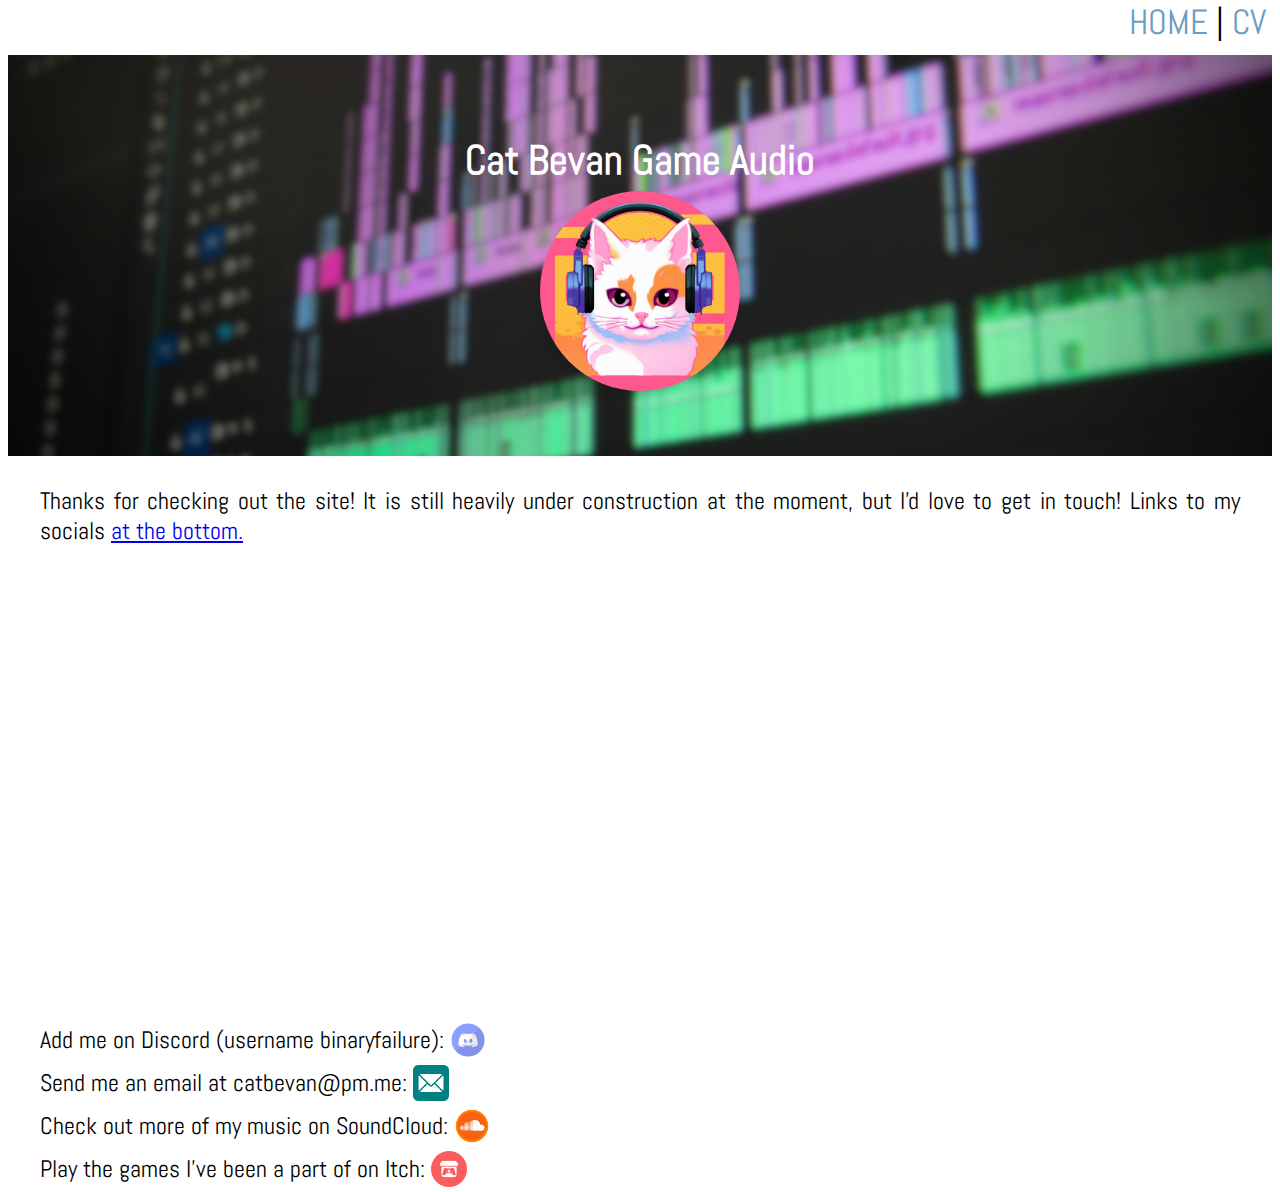
<file: index.html>
<!DOCTYPE html>
<html lang="en-US">
  <head>
    <meta name="Document type"
 class="staticSearch_desc" content="Poems"></meta>
    <meta name="viewport" content="width=device-width, initial-scale=1"></meta>
    <meta charset="utf-8"></meta>
    <meta name="Location" class="staticSearch_feat" content="Greater Toronto Area"></meta>
    <meta name="Occupation" class="staticSearch_feat" content="Education"></meta>
    <meta name="City" class="staticSearch_feat" content="Scarborough"></meta>
    <link href='https://fonts.googleapis.com/css?family=Abel' rel='stylesheet'></link>
    <title>Cat Bevan Game Audio</title>
    <link rel="stylesheet" href="main.css"></link>
    <style>
       /* Style the Image Used to Trigger the Modal */

  body {
          font-family: 'Abel';font-size: 14px;
  }
  .images {
    max-width: 1200px;
    margin: auto;
    display: flex;
    position: relative;
    justify-content: space-between;
    margin-bottom: 15px;
  }
  .stickyTest {
    position: sticky;
    top: 0;
  }
  .headerImg {
    white-space: pre-line;
    width: 50%;
    margin-right: 5px;
    transition: opacity 0.3s ease-in-out;
    height: auto;
    cursor: pointer;
    border-radius: 5px;
    transition: 0.3s;
  }

  #img_prev:hover {opacity: 0.7;}
  #img_pres:hover {opacity: 0.7;}

  .titlebar {
    margin-bottom: 5px;
    margin-top: 76px;
    font-size: 2.9em;
    justify-content: center;
    text-align: center;
    font-weight: bold;
	color: white;
  }
  .content {
    margin: auto;
    max-width: 1200px;
    font-size: 1.7em;
    text-align: justify;
  }
	    .circular-frame {
    width: 200px; /* Set the desired width */
    height: 200px; /* Set the desired height */
    background-size: cover; /* Ensure the image covers the entire div */
    background-position: center; /* Center the image */
    border-radius: 50%; /* Make the div circular */
    overflow: hidden; /* Hide any overflow */
    box-shadow: 0 4px 8px rgba(0, 0, 0, 0.1); /* Optional: Add a shadow for better visual appeal */
	margin: auto;
	margin-bottom: 15px;
}
	    .banner {
    background-size: cover; /* Ensure the banner image covers the entire div */
    background-position: center; /* Center the banner image */
    padding: 50px 20px; /* Adjust padding for the banner */
    text-align: center; /* Center the content within the banner */
	margin-bottom: 15px;
}

      </style>
  </head>

  <body>
    
    <head>
  <link rel="stylesheet" href="main.css"></link>
</head>
<div class = "headerbar">
	<div style = "position: absolute; left: 0; width: 700px; height: 70px;"></div>
	<div style="margin-right: 22px;"><a href="/">HOME</a> | <a href="/cv">CV</a></div>
</div>

<div class="banner" style="background-image: url('studio_blurred.jpg');">
    <div class = "titlebar">Cat Bevan Game Audio</div>
	<div class="circular-frame" style="background-image: url('img_avatar.png');"></div>
</div>

<p class = "content" style="margin-top: 30px;margin-bottom: 15px;">Thanks for checking out the site! It is still heavily under construction at the moment, but I'd love to get in touch! Links to my socials <a href="#bottom">at the bottom.</a></p>

<div class="titlebar"> <iframe style="margin-top: -20px;" width="672" height="378" src="https://www.youtube.com/embed/EQyq2HPA0jw?si=TIEE831uvFV31Dx3" title="YouTube video player" frameborder="0" allow="accelerometer; autoplay; clipboard-write; encrypted-media; gyroscope; picture-in-picture; web-share" referrerpolicy="strict-origin-when-cross-origin" allowfullscreen></iframe></div>

<p class = "content" style="margin-top:30px;">Add me on Discord (username binaryfailure): <a href="https://discord.com/users/662411913195421758" target="_blank"><img src="discord.png" style="width:36px;height:36px;margin-bottom:-10px;"></a></p>
<p class = "content" style="margin-top:10px;">Send me an email at catbevan@pm.me: <a href="mailto:catbevan@pm.me" target="_blank"><img src="email.png" style="width:36px;height:36px;margin-bottom:-10px;"></a></p>
<p class = "content" style="margin-top:10px;">Check out more of my music on SoundCloud: <a href="https://soundcloud.com/cat-bevan-game-music" target="_blank"><img src="soundcloud.png" style="width:36px;height:36px;margin-bottom:-10px;"></a></p>
<p class = "content" style="margin-top:10px;">Play the games I've been a part of on Itch: <a href="https://catbevan.itch.io" target="_blank"><img src="itch.png" style="width:36px;height:36px;margin-bottom:-10px;"></a></p>  
<div id="bottom"></div>
</file>
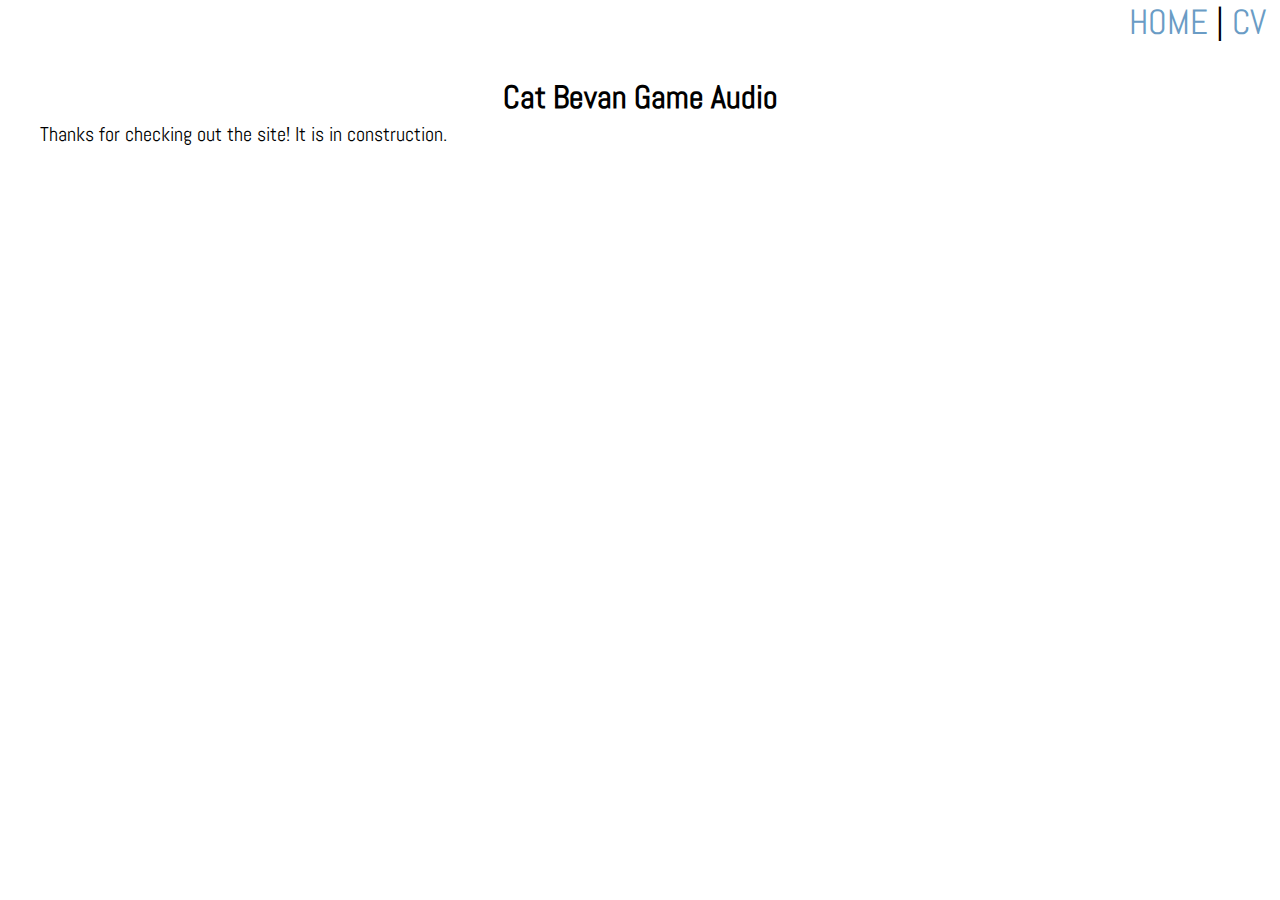
<file: darrenGale.html>
<!DOCTYPE html>
<html lang="en-US">
  <head>
    <meta name="Document type"
 class="staticSearch_desc" content="Poems"></meta>
    <meta name="viewport" content="width=device-width, initial-scale=1"></meta>
    <meta charset="utf-8"></meta>
    <meta name="Location" class="staticSearch_feat" content="Greater Toronto Area"></meta>
    <meta name="Occupation" class="staticSearch_feat" content="Education"></meta>
    <meta name="City" class="staticSearch_feat" content="Scarborough"></meta>
    <link href='https://fonts.googleapis.com/css?family=Abel' rel='stylesheet'></link>
    <title>Darren Gale</title>
    <link rel="stylesheet" href="main.css"></link>
    <style>
       /* Style the Image Used to Trigger the Modal */

  body {
          font-family: 'Abel';font-size: 14px;
  }
  .images {
    max-width: 1200px;
    margin: auto;
    display: flex;
    position: relative;
    justify-content: space-between;
    margin-bottom: 15px;
  }
  .stickyTest {
    position: sticky;
    top: 0;
  }
  .headerImg {
    white-space: pre-line;
    width: 50%;
    margin-right: 5px;
    transition: opacity 0.3s ease-in-out;
    height: auto;
    cursor: pointer;
    border-radius: 5px;
    transition: 0.3s;
  }

  #img_prev:hover {opacity: 0.7;}
  #img_pres:hover {opacity: 0.7;}

  .titlebar {
    margin-bottom: 5px;
    margin-top: 76px;
    font-size: 2.3em;
    justify-content: center;
    text-align: center;
    font-weight: bold;
  }
  .content {
    margin-top: 30px;
    margin: auto;
    max-width: 1200px;
    font-size: 1.4em;
    text-align: justify;
    margin-bottom: 75px;
  }

      </style>
  </head>

  <body>
    
    <head>
  <link rel="stylesheet" href="main.css"></link>
</head>
<div class = "headerbar">
	<div style = "position: absolute; left: 0; width: 700px; height: 70px;"></div>
	<div style="margin-right: 22px;"><a href="/">HOME</a> | <a href="/cv">CV</a></div>
</div>

    
    <div class = "titlebar">Cat Bevan Game Audio</div>

<meta name="Location" class="staticSearch_feat" content="Alberta - South" />

<meta name="Occupation" class="staticSearch_feat" content="Industrial" />

<meta name="City" class="staticSearch_feat" content="Lethbridge" />

<p class = "content">Thanks for checking out the site! It is in construction.</p>
</file>
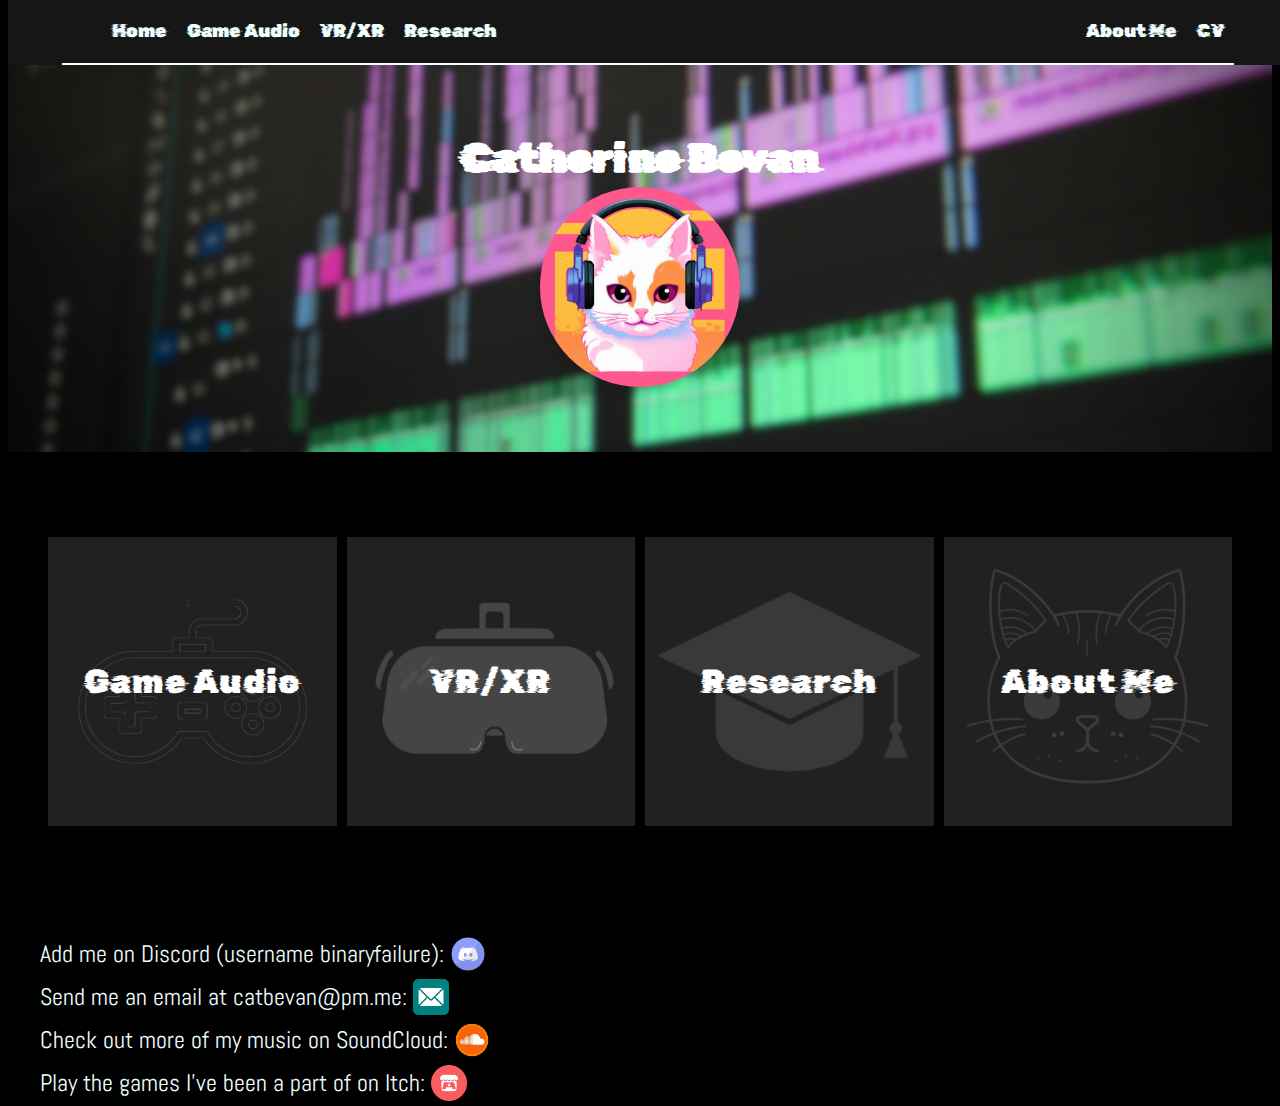
<file: index2.html>
<!DOCTYPE html>
<html lang="en-US">
  <head>
    <meta name="Document type"
 class="staticSearch_desc" content="Poems"></meta>
    <meta name="viewport" content="width=device-width, initial-scale=1"></meta>
    <meta charset="utf-8"></meta>
    <meta name="Location" class="staticSearch_feat" content="Greater Toronto Area"></meta>
    <meta name="Occupation" class="staticSearch_feat" content="Education"></meta>
    <meta name="City" class="staticSearch_feat" content="Scarborough"></meta>
    <link href='https://fonts.googleapis.com/css?family=Abel' rel='stylesheet'></link>
    <link href="https://fonts.googleapis.com/css2?family=Rubik+Glitch&display=swap" rel="stylesheet">
    <title>Catherine Bevan</title>
    <link rel="stylesheet" href="main.css"></link>
    <style>
       /* Style the Image Used to Trigger the Modal */

  body {
          font-family: 'Abel';font-size: 14px;
          background-color: black;
          color: azure;
  }

header {
  position: fixed;
  font-family: 'Rubik Glitch', system-ui;
  color:azure;
  font-size: 1.1em;
  top: 0;
  width: 100%;
  background: #161616;
  z-index: 1000;
}

/* Inner wrapper */
.header-inner {
  max-width: 90%;   /* control how wide the border goes */
  margin: 0 auto;
  padding: 5px 10px;
  display: flex;
  justify-content: space-between;
  align-items: center;
  border-bottom: 2px solid azure /* border is only under this inner container */
}

.left-group {
  display: flex;
  align-items: center;
  gap: 40px; /* spacing between logo and nav */
}

header .logo img {
  height: 40px;
  background-size: cover; /* Ensure the image covers the entire div */
    background-position: center; /* Center the image */
    border-radius: 50%; /* Make the div circular */
    overflow: hidden; /* Hide any overflow */
    box-shadow: 0 4px 8px rgba(0, 0, 0, 0.1); /* Optional: Add a shadow for better visual appeal */
	margin: auto;
}

header nav ul {
  display: flex;
  list-style: none;
  gap: 20px;
}

header nav a, 
header .nav-right a {
  text-decoration: none;
  color: azure;
  font-weight: normal;
  font-size: 1.2em;
  transition: color 0.3s ease; /* smooth fade */
}

header nav a:hover,
header .nav-right a:hover {
  color: #dd77f7; /* lighter grey on hover */
}

header .nav-right {
  display: flex;
  gap: 20px;
}

  .images {
    max-width: 1200px;
    margin: auto;
    display: flex;
    position: relative;
    justify-content: space-between;
    margin-bottom: 15px;
  }
  .stickyTest {
    position: sticky;
    top: 0;
  }
  .headerImg {
    white-space: pre-line;
    width: 50%;
    margin-right: 5px;
    transition: opacity 0.3s ease-in-out;
    height: auto;
    cursor: pointer;
    border-radius: 5px;
    transition: 0.3s;
  }

  #img_prev:hover {opacity: 0.7;}
  #img_pres:hover {opacity: 0.7;}

  .titlebar {
    margin-bottom: 5px;
    font-family: 'Rubik Glitch', system-ui;
    margin-top: 76px;
    font-size: 2.9em;
    justify-content: center;
    text-align: center;
    font-weight: bold;
	color: white;
  }
  .content {
    margin: auto;
    max-width: 1200px;
    font-size: 1.7em;
    text-align: justify;
  }
	    .circular-frame {
    width: 200px; /* Set the desired width */
    height: 200px; /* Set the desired height */
    background-size: cover; /* Ensure the image covers the entire div */
    background-position: center; /* Center the image */
    border-radius: 50%; /* Make the div circular */
    overflow: hidden; /* Hide any overflow */
    box-shadow: 0 4px 8px rgba(0, 0, 0, 0.1); /* Optional: Add a shadow for better visual appeal */
	margin: auto;
	margin-bottom: 15px;
}
	    .banner {
    background-size: cover; /* Ensure the banner image covers the entire div */
    background-position: center; /* Center the banner image */
    padding: 50px 20px; /* Adjust padding for the banner */
    text-align: center; /* Center the content within the banner */
	margin-bottom: 15px;
  }

  .stories-section {
  text-align: center;
  padding: 80px 40px;
  max-width: 1200px;
  margin: 0 auto;
}

.stories-grid {
  display: grid;
  margin-top: -10px;
  grid-template-columns: repeat(auto-fit, minmax(280px, 1fr));
  gap: 10px;
}

.story-card {
  position: relative;
  overflow: hidden;
  display: block;
  aspect-ratio: 1 / 1;
}

.story-card img {
  width: 100%;
  height: 100%;
  object-fit: cover;
  display: block;
  transition: transform 0.4s ease;
}

.story-card .overlay {
  position: absolute;
  inset: 0;
  background: rgba(109, 109, 109, 0.3);
  color: #fff;
  display: flex;
  align-items: center;
  justify-content: center;
  transition: opacity 0.4s ease;
  font-size: 1.2rem;
  letter-spacing: 1px;
  font-family: 'Rubik Glitch', system-ui;
  font-size: 2.4em;
}


.story-card:hover img {
  filter: invert(100%);
  transition: 0.4s ease;
}

      </style>
  </head>

  <body>
    
    <head>
  <link rel="stylesheet" href="main.css"></link>
</head>

<header>
  <div class="header-inner">
    <div class="left-group">
    <nav>
      <ul>
        <li><a href="/">Home</a></li>
        <li><a href="/gameaudio.html">Game Audio</a></li>
        <li><a href="/vrxr.html">VR/XR</a></li>
        <li><a href="/research.html">Research</a></li>
      </ul>
    </nav>
    </div>
    <div class="nav-right">
      <a href="/aboutme.html">About  Me</a>
      <a href="/cv.html">CV</a>
    </div>
  </div>
</header>

<div class="banner" style="background-image: url('studio_blurred.jpg');">
    <div class = "titlebar">Catherine Bevan</div>
	<div class="circular-frame" style="background-image: url('img_avatar.png');"></div>
</div>
<!-- <div class="titlebar"> <iframe style="margin-top: -20px;" width="672" height="378" src="https://www.youtube.com/embed/EQyq2HPA0jw?si=TIEE831uvFV31Dx3" title="YouTube video player" frameborder="0" allow="accelerometer; autoplay; clipboard-write; encrypted-media; gyroscope; picture-in-picture; web-share" referrerpolicy="strict-origin-when-cross-origin" allowfullscreen></iframe></div> -->
<main class="stories-section">
  <div class="stories-grid">
    <a href="/gameaudio.html" class="story-card">
      <img src="controller2.png">
      <div class="overlay"><span>Game Audio<br style="font-size:0.8em;"></span></div>
    </a>
    <a href="/vrxr.html" class="story-card">
      <img src="vr2.png" style="scale:1.1;">
      <div class="overlay"><span>VR/XR<br style="font-size:0.8em;"></span></div>
    </a>
    <a href="/research.html" class="story-card">
      <img src="research.png">
      <div class="overlay"><span>Research<br style="font-size:0.8em;"></span></div>
    </a>
    <a href="/aboutme.html" class="story-card">
      <img src="aboutme.png">
      <div class="overlay"><span>About Me<br style="font-size:0.8em;"></span></div>
    </a>
  </div>
</main>

<p class = "content" style="margin-top:30px;">Add me on Discord (username binaryfailure): <a href="https://discord.com/users/662411913195421758" target="_blank"><img src="discord.png" style="width:36px;height:36px;margin-bottom:-10px;"></a></p>
<p class = "content" style="margin-top:10px;">Send me an email at catbevan@pm.me: <a href="mailto:catbevan@pm.me" target="_blank"><img src="email.png" style="width:36px;height:36px;margin-bottom:-10px;"></a></p>
<p class = "content" style="margin-top:10px;">Check out more of my music on SoundCloud: <a href="https://soundcloud.com/cat-bevan-game-music" target="_blank"><img src="soundcloud.png" style="width:36px;height:36px;margin-bottom:-10px;"></a></p>
<p class = "content" style="margin-top:10px;">Play the games I've been a part of on Itch: <a href="https://catbevan.itch.io" target="_blank"><img src="itch.png" style="width:36px;height:36px;margin-bottom:-10px;"></a></p>  
<div id="bottom"></div>
</file>
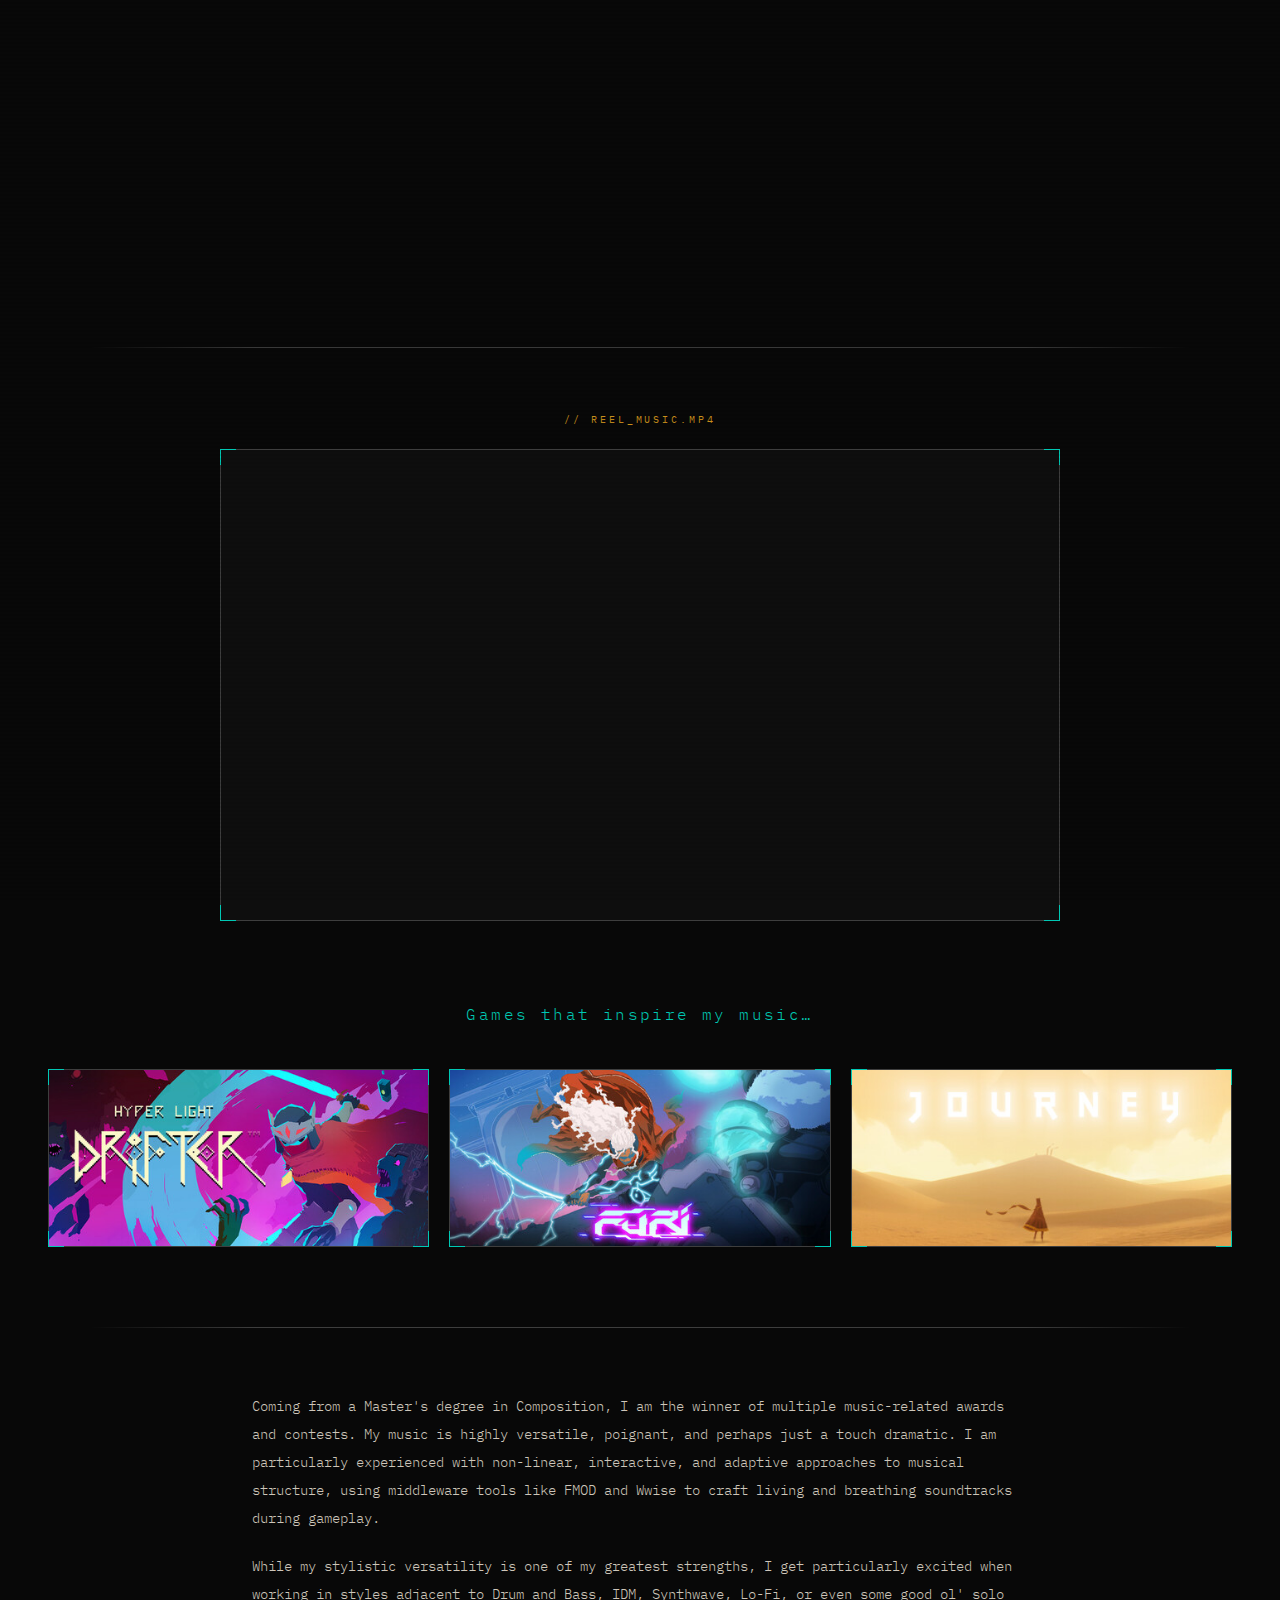
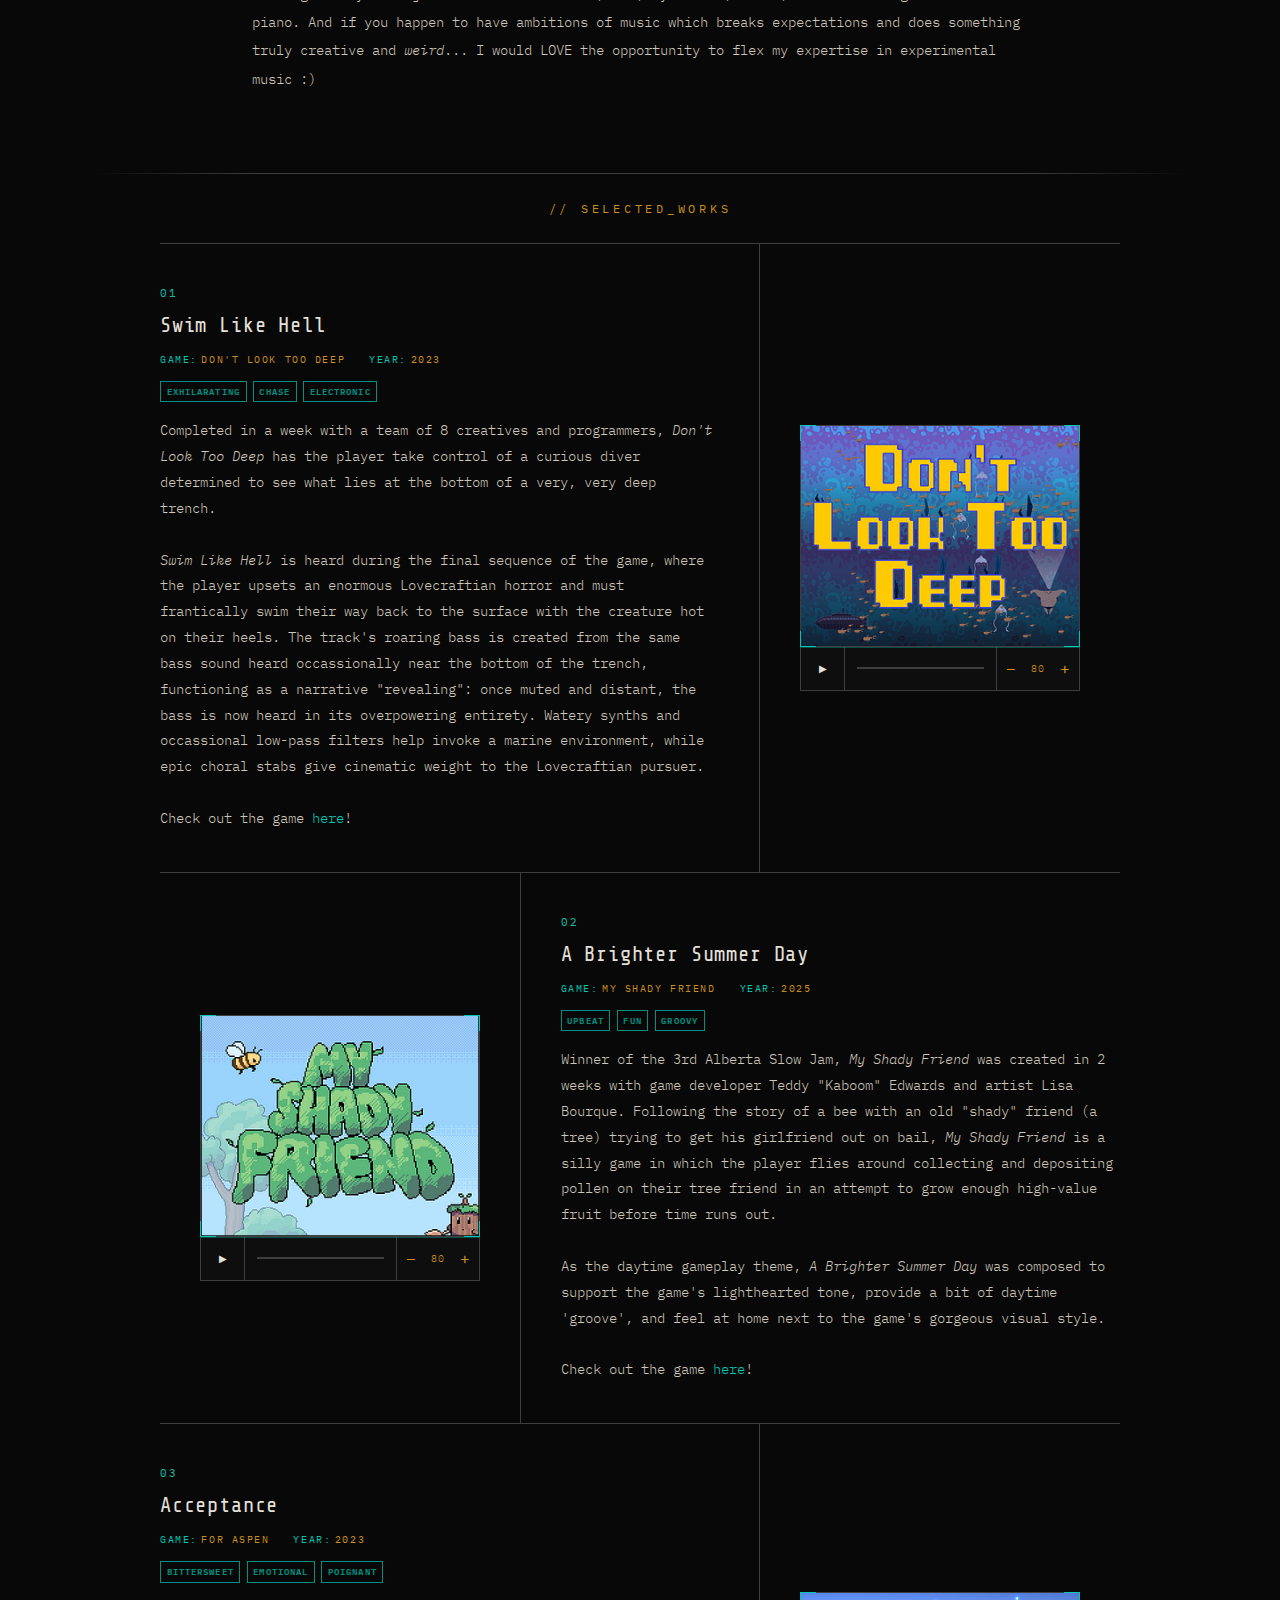
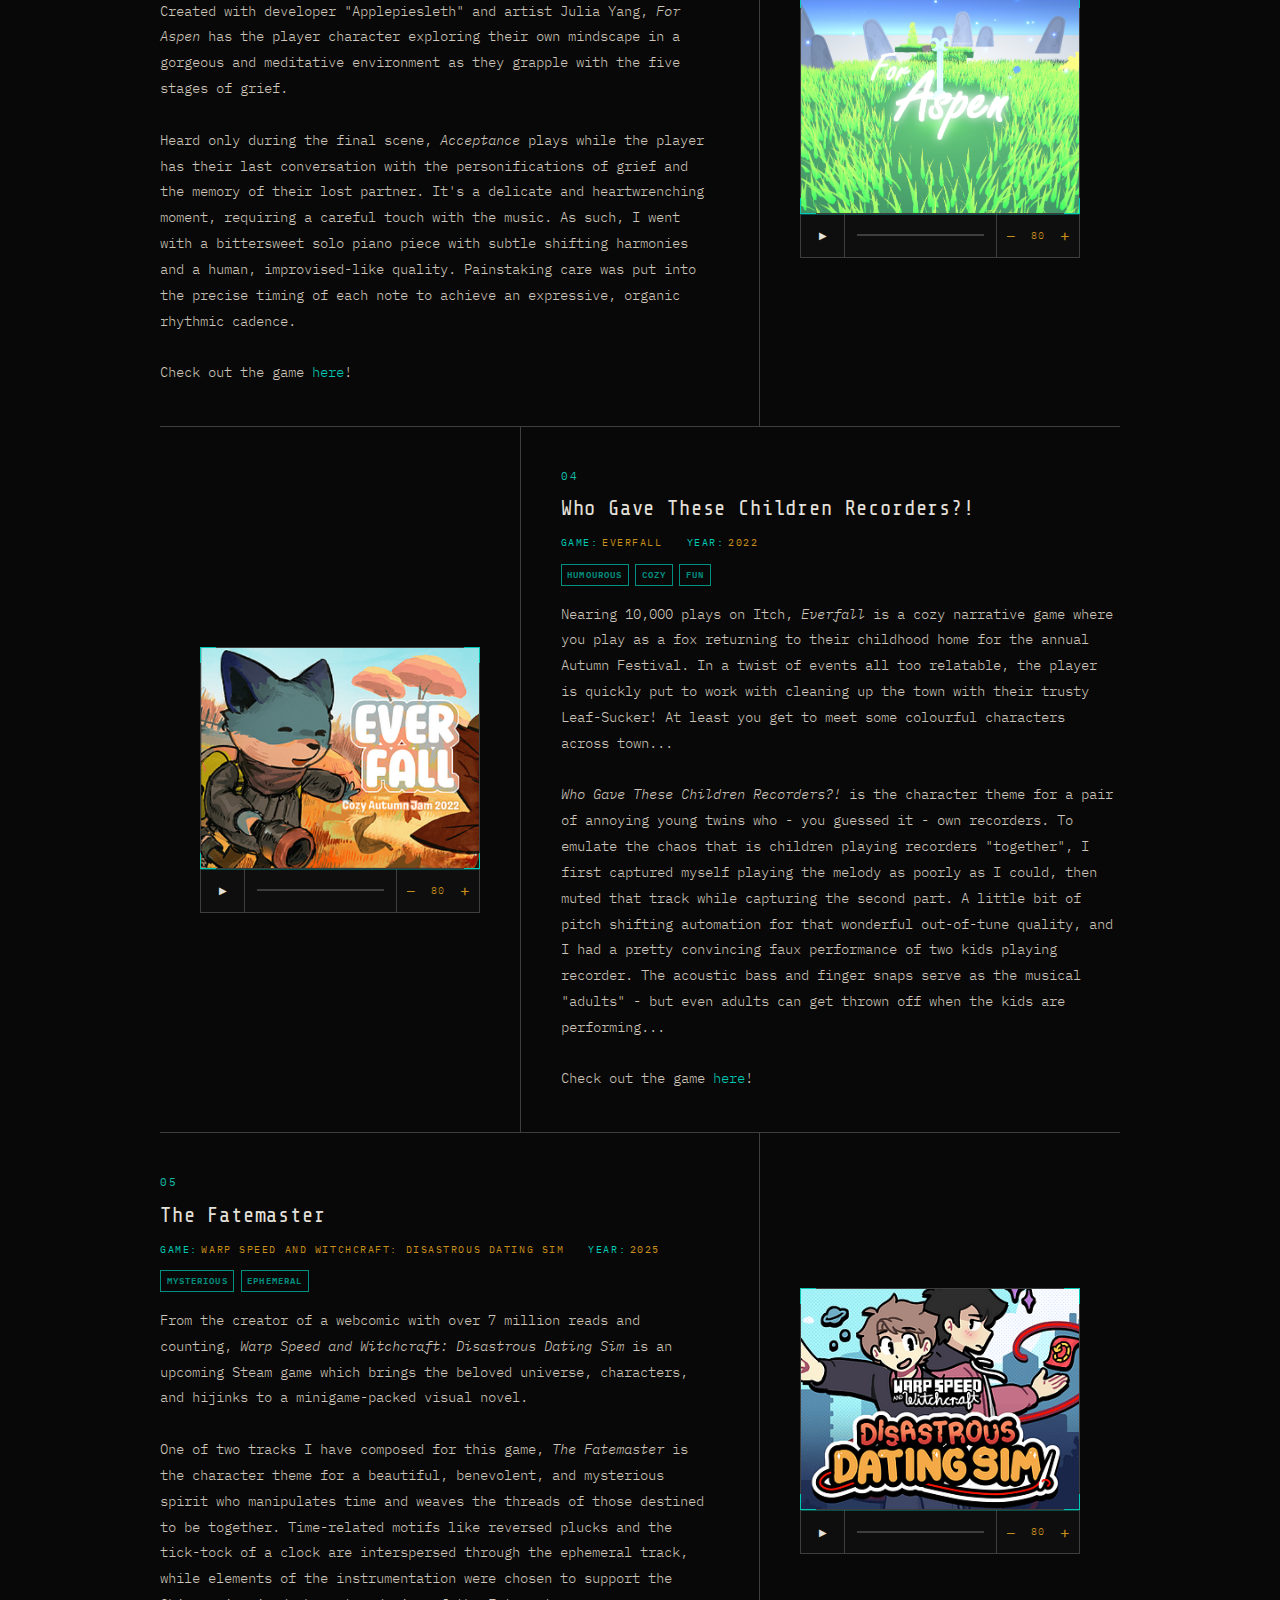
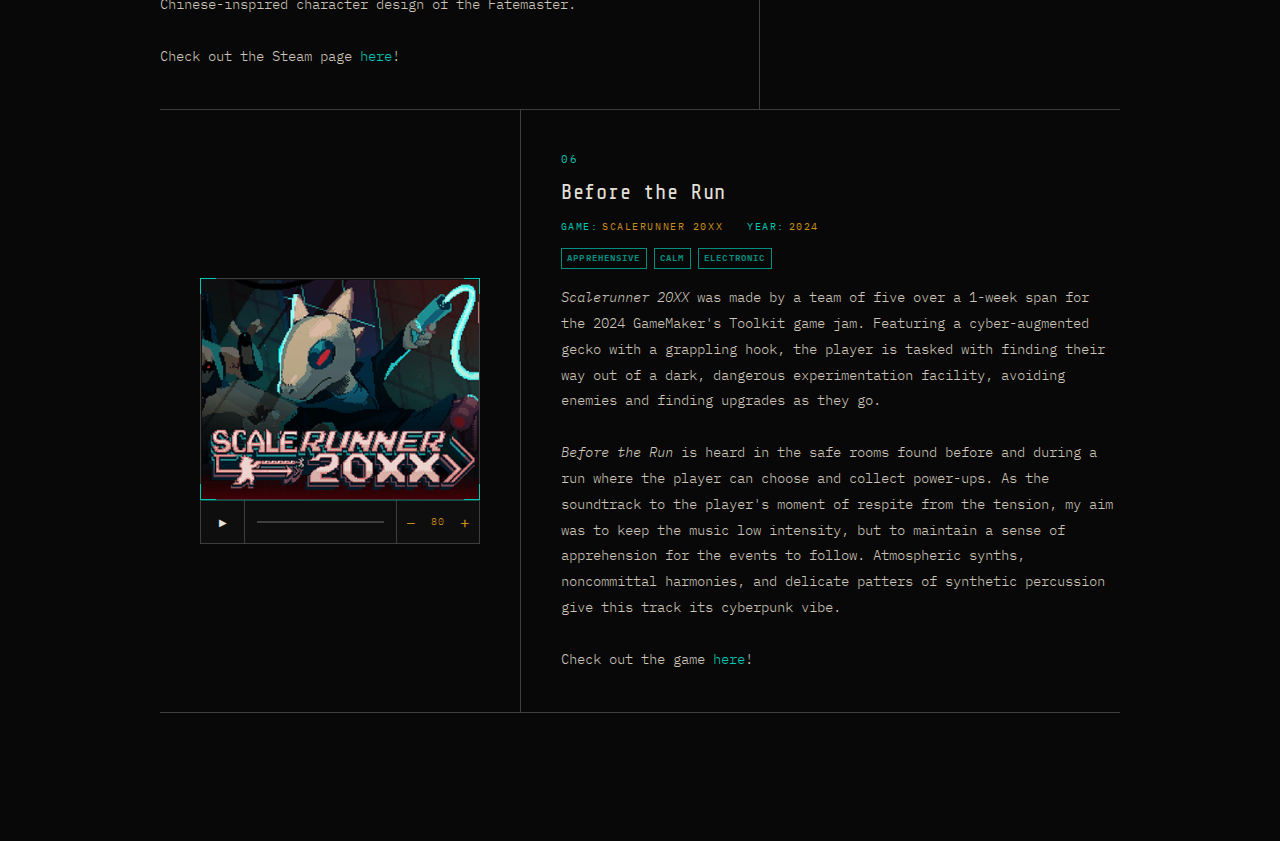
<file: index_old.html>
<!DOCTYPE html>
<html lang="en">
<head>
  <meta charset="UTF-8" />
  <meta name="viewport" content="width=device-width, initial-scale=1.0" />
  <title>Catherine Bevan - Game Audio</title>
  <link rel="preconnect" href="https://fonts.googleapis.com" />
  <link rel="preconnect" href="https://fonts.gstatic.com" crossorigin />
  <link href="https://fonts.googleapis.com/css2?family=Share+Tech+Mono&family=IBM+Plex+Mono:wght@300;400;500&display=swap" rel="stylesheet" />
  <link rel="stylesheet" href="styles.css" />
</head>
<body>

  <!-- ── Top Navigation ─────────────────────────────── -->

  <main>

    <!-- ── Page Hero ──────────────────────────────────── -->
    <section class="page-hero">
      <span class="hero__eyebrow">// Catherine Bevan</span>
      <!--
        data-text must match the visible text for glitch layers.
        This uses glitch-title--page for a smaller size than the home name.
      -->
      <h1 class="glitch-title glitch-title--page" data-text="Music Composition">
        Music Composition
      </h1>
    </section>

    <div class="section-divider"></div>

    <!-- ── Music Demo Reel ────────────────────────────── -->
    <section class="reel">
      <span class="reel__label">// reel_music.mp4</span>
      <div class="reel__frame-wrap framed">
        <iframe
          src="https://www.youtube.com/embed/r_1BmwVOQ94?si=EiISTvPtJWb6xqE4"
          title="Music Reel"
          allow="accelerometer; autoplay; clipboard-write; encrypted-media; gyroscope; picture-in-picture"
          allowfullscreen>
        </iframe>
      </div>
    </section>

    <!-- ── Game Inspirations ──────────────────────────── -->
    <section class="inspo-section">
      <p class="inspo-label">Games that inspire my music&hellip;</p>
      <div class="capsule-grid">
        <div class="capsule framed">
          <a href="https://store.steampowered.com/app/257850/Hyper_Light_Drifter/" target="_blank"><img src="/assets/hyperlight.jpg" alt="Hyperlight Drifter" /></a>
        </div>

        <div class="capsule framed">
          <a href="https://store.steampowered.com/app/423230/Furi/" target="_blank"><img src="/assets/furi.jpg" alt="Furi" /></a>
        </div>

        <div class="capsule framed">
          <a href="https://store.steampowered.com/app/638230/Journey/" target="_blank"><img src="/assets/journey.jpg" alt="Journey" /></a>
        </div>

      </div>
    </section>

    <div class="section-divider"></div>

    <!-- ── Prose ──────────────────────────────────────── -->
    <section class="prose-section">
      <p>
            Coming from a Master's degree in Composition, I am the winner of multiple music-related awards and contests.  
            My music is highly versatile, poignant, and perhaps just a touch dramatic. I am particularly experienced with non-linear, interactive,
            and adaptive approaches to musical structure, using middleware tools like FMOD and Wwise to craft living and breathing 
            soundtracks during gameplay. 
          </p>
          <p>
            While my stylistic versatility is one of my greatest strengths, I get particularly excited when working in styles 
            adjacent to Drum and Bass, IDM, Synthwave, Lo-Fi, or even some good ol' solo piano. And if you happen to have ambitions
            of music which breaks expectations and does something truly creative and <i>weird</i>... I would LOVE the opportunity to flex my expertise
             in experimental music :)

          </p>
    </section>

    <div class="section-divider"></div>

    <!-- ── SoundCloud Tracks ───────────────────────────── -->
    <section class="sc-section">
      <span class="sc-section__label">// selected_works</span>

      <div class="sc-list">

        <!-- ── Track 01 — text LEFT, embed RIGHT ────────── -->
        <article class="sc-track">

          <div class="sc-track__info">
            <span class="sc-track__index">01</span>
            <h2 class="sc-track__title">Swim Like Hell</h2>
            <div class="sc-track__meta">
              <span class="sc-track__meta-item">
                <span>GAME:</span>Don't Look Too Deep
              </span>
              <span class="sc-track__meta-item">
                <span>YEAR:</span>2023
              </span>
            </div>
            <div class="sc-track__moods">
              <span class="sc-track__mood">Exhilarating</span>
              <span class="sc-track__mood">Chase</span>
              <span class="sc-track__mood">Electronic</span>
            </div>
            <p class="sc-track__desc">
              Completed in a week with a team of 8 creatives and programmers, <i>Don't Look Too Deep</i> has the player 
              take control of a curious diver determined to see what lies at the bottom of a very, very deep trench. 
              <br><br>
              <i>Swim Like Hell</i> is heard during the final sequence of the game, where the player upsets an enormous Lovecraftian horror 
              and must frantically swim their way back to the surface with the creature hot on their heels. The track's roaring bass
               is created from the same bass sound heard occassionally near the bottom of the trench, functioning as
               a narrative "revealing": once muted and distant, the bass is now heard in its overpowering entirety. Watery synths 
               and occassional low-pass filters help invoke a marine environment, while epic choral stabs give cinematic weight 
               to the Lovecraftian pursuer.
               <br><br>
              Check out the game <a style="color: var(--accent);" target="_blank" href="https://petermatyja.itch.io/dont-look-too-deep">here</a>!
            </p>
          </div>

          <div class="sc-track__embed">
      
            <div class="audio-player" data-src="/assets/swimLikeHell.mp3" data-bpm="120">  <!-- ← update path -->
              <div class="audio-player__artwork framed">
                <div class="audio-player__glow"></div>
                <img src="/assets/dontswim.png" alt="Don't Look Too Deep" />  <!-- ← update src/alt -->
              </div>
              <div class="audio-player__controls">
                <button class="audio-player__playpause" aria-label="Play">▶</button>
                <div class="audio-player__timeline">
                  <div class="audio-player__track">
                    <div class="audio-player__progress"></div>
                  </div>
                </div>
                <div class="audio-player__volume">
                  <button class="audio-player__vol-btn" data-action="down">−</button>
                  <span class="audio-player__vol-display">80</span>
                  <button class="audio-player__vol-btn" data-action="up">+</button>
                </div>
              </div>
            </div>
          </div>

        </article>

        <!-- ── Track 02 — text RIGHT, embed LEFT ────────── -->
        <article class="sc-track sc-track--flip">

          <div class="sc-track__info">
            <span class="sc-track__index">02</span>
            <h2 class="sc-track__title">A Brighter Summer Day</h2>
            <div class="sc-track__meta">
              <span class="sc-track__meta-item">
                <span>GAME:</span>My Shady Friend
              </span>
              <span class="sc-track__meta-item">
                <span>YEAR:</span>2025
              </span>
            </div>
            <div class="sc-track__moods">
              <span class="sc-track__mood">Upbeat</span>
              <span class="sc-track__mood">Fun</span>
              <span class="sc-track__mood">Groovy</span>
            </div>
            <p class="sc-track__desc">
              Winner of the 3rd Alberta Slow Jam, <i>My Shady Friend</i> was created in 2 weeks with game developer
              Teddy "Kaboom" Edwards and artist Lisa Bourque. Following the story of a bee with an old "shady" friend (a tree)
              trying to get his girlfriend out on bail, <i>My Shady Friend</i> is a silly game in which the player flies around
              collecting and depositing pollen on their tree friend in an attempt to grow enough high-value fruit before time runs out.
              <br><br>
              As the daytime gameplay theme, <i>A Brighter Summer Day</i> was composed to support the game's lighthearted tone,
              provide a bit of daytime 'groove', and feel at home next to the game's gorgeous visual style.
              <br><br>
              Check out the game <a style="color: var(--accent);" target="_blank" href="https://teddykaboom.itch.io/my-shady-friend">here</a>!
            </p>
          </div>

          <div class="sc-track__embed">
            <div class="audio-player" data-src="/assets/brighterSummerDay.mp3" data-bpm="56">  <!-- ← update path -->
              <div class="audio-player__artwork framed">
                <img src="/assets/shadyFriend.png" alt="A Brighter Summer Day" />  <!-- ← update src/alt -->
                <div class="audio-player__glow"></div>
              </div>
              <div class="audio-player__controls">
                <button class="audio-player__playpause" aria-label="Play">▶</button>
                <div class="audio-player__timeline">
                  <div class="audio-player__track">
                    <div class="audio-player__progress"></div>
                  </div>
                </div>
                <div class="audio-player__volume">
                  <button class="audio-player__vol-btn" data-action="down">−</button>
                  <span class="audio-player__vol-display">80</span>
                  <button class="audio-player__vol-btn" data-action="up">+</button>
                </div>
              </div>
            </div>
          </div>

        </article>

        <!-- ── Track 03 — text LEFT, embed RIGHT ────────── -->
        <article class="sc-track">

          <div class="sc-track__info">
            <span class="sc-track__index">03</span>
            <h2 class="sc-track__title">Acceptance</h2>
            <div class="sc-track__meta">
              <span class="sc-track__meta-item">
                <span>GAME:</span>For Aspen
              </span>
              <span class="sc-track__meta-item">
                <span>YEAR:</span>2023
              </span>
            </div>
            <div class="sc-track__moods">
              <span class="sc-track__mood">Bittersweet</span>
              <span class="sc-track__mood">Emotional</span>
              <span class="sc-track__mood">Poignant</span>
            </div>
            <p class="sc-track__desc">
              Created with developer "Applepiesleth" and artist Julia Yang, <i>For Aspen</i> has the player character
              exploring their own mindscape in a gorgeous and meditative environment as they grapple with the five stages of grief.
              <br><br>
              Heard only during the final scene, <i>Acceptance</i> plays while the player has their last conversation
              with the personifications of grief and the memory of their lost partner. It's a delicate and heartwrenching
              moment, requiring a careful touch with the music. As such, I went with a bittersweet solo piano piece with subtle
              shifting harmonies and a human, improvised-like quality. Painstaking care was put into the precise timing of
              each note to achieve an expressive, organic rhythmic cadence.
              <br><br>
               Check out the game <a style="color: var(--accent);" target="_blank" href="https://applepiesleth.itch.io/for-aspen">here</a>!
            </p>
          </div>

          <div class="sc-track__embed">
            <div class="audio-player" data-src="/assets/acceptance.mp3" data-bpm="172">  <!-- ← update path -->
              <div class="audio-player__artwork framed">
                <img src="/assets/forAspen.png" alt="For Aspen" />  
              </div>
              <div class="audio-player__controls">
                <button class="audio-player__playpause" aria-label="Play">▶</button>
                <div class="audio-player__timeline">
                  <div class="audio-player__track">
                    <div class="audio-player__progress"></div>
                  </div>
                </div>
                <div class="audio-player__volume">
                  <button class="audio-player__vol-btn" data-action="down">−</button>
                  <span class="audio-player__vol-display">80</span>
                  <button class="audio-player__vol-btn" data-action="up">+</button>
                </div>
              </div>
            </div>
          </div>

        </article>

                <!-- ── Track 04 — text RIGHT, embed LEFT ────────── -->
        <article class="sc-track sc-track--flip">

          <div class="sc-track__info">
            <span class="sc-track__index">04</span>
            <h2 class="sc-track__title">Who Gave These Children Recorders?!</h2>
            <div class="sc-track__meta">
              <span class="sc-track__meta-item">
                <span>GAME:</span>Everfall
              </span>
              <span class="sc-track__meta-item">
                <span>YEAR:</span>2022
              </span>
            </div>
            <div class="sc-track__moods">
              <span class="sc-track__mood">Humourous</span>
              <span class="sc-track__mood">Cozy</span>
              <span class="sc-track__mood">Fun</span>
            </div>
            <p class="sc-track__desc">
              Nearing 10,000 plays on Itch, <i>Everfall</i> is a cozy narrative game where you play as a fox returning to their 
              childhood home for the annual Autumn Festival. In a twist of events all too relatable, the player is quickly put to work 
              with cleaning up the town with their trusty Leaf-Sucker! At least you get to meet some colourful characters across town...
              <br><br>
              <i>Who Gave These Children Recorders?!</i> is the character theme for a pair of annoying young twins who - you guessed it - own recorders. 
               To emulate the chaos that is children playing recorders "together", I first captured myself playing the melody as poorly as I could, 
               then muted that track while capturing the second part. A little bit of pitch shifting automation for that wonderful out-of-tune 
               quality, and I had a pretty convincing faux performance of two kids playing recorder. The acoustic bass and finger snaps 
               serve as the musical "adults" - but even adults can get thrown off when the kids are performing...
              <br><br>
              Check out the game <a style="color: var(--accent);" target="_blank" href="https://petermatyja.itch.io/everfall">here</a>!
            </p>
          </div>

          <div class="sc-track__embed">
            <div class="audio-player" data-src="/assets/everfallTwins.mp3" data-bpm="56">  <!-- ← update path -->
              <div class="audio-player__artwork framed">
                <img src="/assets/everfall.png" alt="Everfall" />  <!-- ← update src/alt -->
              </div>
              <div class="audio-player__controls">
                <button class="audio-player__playpause" aria-label="Play">▶</button>
                <div class="audio-player__timeline">
                  <div class="audio-player__track">
                    <div class="audio-player__progress"></div>
                  </div>
                </div>
                <div class="audio-player__volume">
                  <button class="audio-player__vol-btn" data-action="down">−</button>
                  <span class="audio-player__vol-display">80</span>
                  <button class="audio-player__vol-btn" data-action="up">+</button>
                </div>
              </div>
            </div>
          </div>

        </article>

                <!-- ── Track 05 — text LEFT, embed RIGHT ────────── -->
        <article class="sc-track">

          <div class="sc-track__info">
            <span class="sc-track__index">05</span>
            <h2 class="sc-track__title">The Fatemaster</h2>
            <div class="sc-track__meta">
              <span class="sc-track__meta-item">
                <span>GAME:</span>Warp Speed and Witchcraft: Disastrous Dating Sim
              </span>
              <span class="sc-track__meta-item">
                <span>YEAR:</span>2025
              </span>
            </div>
            <div class="sc-track__moods">
              <span class="sc-track__mood">Mysterious</span>
              <span class="sc-track__mood">Ephemeral</span>
            </div>
            <p class="sc-track__desc">
              From the creator of a webcomic with over 7 million reads and counting, <i>Warp Speed and Witchcraft: Disastrous Dating Sim</i> is an upcoming
              Steam game which brings the beloved universe, characters, and hijinks to a minigame-packed visual novel.
              <br><br>
              One of two tracks I have composed for this game, <i>The Fatemaster</i> is the character theme for a beautiful, benevolent, 
              and mysterious spirit who manipulates time and weaves the threads of those destined to be together. Time-related motifs like
              reversed plucks and the tick-tock of a clock are interspersed through the ephemeral track, while elements of the instrumentation were chosen to 
              support the Chinese-inspired character design of the Fatemaster.
              <br><br>
               Check out the Steam page <a style="color: var(--accent);" target="_blank" href="https://store.steampowered.com/app/3648070/Warp_Speed_and_Witchcraft_Disastrous_Dating_Sim/">here</a>!
            </p>
          </div>

          <div class="sc-track__embed">
            <div class="audio-player" data-src="/assets/fatemaster.mp3" data-bpm="52.5">  <!-- ← update path -->
              <div class="audio-player__artwork framed">
                <img src="/assets/warpspeed.png" alt="Warp Speed and Witchcraft" />  
                <div class="audio-player__glow"></div>
              </div>
              <div class="audio-player__controls">
                <button class="audio-player__playpause" aria-label="Play">▶</button>
                <div class="audio-player__timeline">
                  <div class="audio-player__track">
                    <div class="audio-player__progress"></div>
                  </div>
                </div>
                <div class="audio-player__volume">
                  <button class="audio-player__vol-btn" data-action="down">−</button>
                  <span class="audio-player__vol-display">80</span>
                  <button class="audio-player__vol-btn" data-action="up">+</button>
                </div>
              </div>
            </div>
          </div>

        </article>

                        <!-- ── Track 06 — text RIGHT, embed LEFT ────────── -->
        <article class="sc-track sc-track--flip">

          <div class="sc-track__info">
            <span class="sc-track__index">06</span>
            <h2 class="sc-track__title">Before the Run</h2>
            <div class="sc-track__meta">
              <span class="sc-track__meta-item">
                <span>GAME:</span>Scalerunner 20XX
              </span>
              <span class="sc-track__meta-item">
                <span>YEAR:</span>2024
              </span>
            </div>
            <div class="sc-track__moods">
              <span class="sc-track__mood">Apprehensive</span>
              <span class="sc-track__mood">Calm</span>
              <span class="sc-track__mood">Electronic</span>
            </div>
            <p class="sc-track__desc">
              <i>Scalerunner 20XX</i> was made by a team of five over a 1-week span for the 2024 GameMaker's Toolkit game jam. 
              Featuring a cyber-augmented gecko with a grappling hook, the player is tasked with finding their way out of a dark, 
              dangerous experimentation facility, avoiding enemies and finding upgrades as they go.
              <br><br>
              <i>Before the Run</i> is heard in the safe rooms found before and during a run where the player can choose and collect 
              power-ups. As the soundtrack to the player's moment of respite from the tension, my aim was to keep the music low intensity, but to maintain
              a sense of apprehension for the events to follow. Atmospheric synths, noncommittal harmonies, and delicate patters of synthetic percussion 
              give this track its cyberpunk vibe.
              <br><br>
              Check out the game <a style="color: var(--accent);" target="_blank" href="https://petermatyja.itch.io/scalerunner-20xx">here</a>!
            </p>
          </div>

          <div class="sc-track__embed">
            <div class="audio-player" data-src="/assets/preproom.mp3" data-bpm="44.5">  <!-- ← update path -->
              <div class="audio-player__artwork framed">
                <img src="/assets/scalerunner.png" alt="Scalerunner 20XX" />  
                <div class="audio-player__glow"></div>
              </div>
              <div class="audio-player__controls">
                <button class="audio-player__playpause" aria-label="Play">▶</button>
                <div class="audio-player__timeline">
                  <div class="audio-player__track">
                    <div class="audio-player__progress"></div>
                  </div>
                </div>
                <div class="audio-player__volume">
                  <button class="audio-player__vol-btn" data-action="down">−</button>
                  <span class="audio-player__vol-display">80</span>
                  <button class="audio-player__vol-btn" data-action="up">+</button>
                </div>
              </div>
            </div>
          </div>

        </article>
        <!--
          ── To add more tracks, copy one of the <article> blocks above.
             Alternate between:
               class="sc-track"             (text left,  embed right — odd entries)
               class="sc-track sc-track--flip" (text right, embed left  — even entries)
        -->

      </div>
    </section>

  </main>
<script>
  (() => {
    const VOL_STEP = 10;
    let globalVolume = 80;

    function applyGlobalVolume() {
      document.querySelectorAll('.audio-player').forEach(p => {
        if (p._audio) p._audio.volume = globalVolume / 100;
        const disp = p.querySelector('.audio-player__vol-display');
        if (disp) disp.textContent = globalVolume;
      });
    }

    document.querySelectorAll('.audio-player').forEach(player => {
      const audio   = new Audio(player.dataset.src);
      const bpm     = parseFloat(player.dataset.bpm) || 120;
      const beatDur = 60 / bpm;   // seconds per beat

      audio.volume  = globalVolume / 100;
      player._audio = audio;

      const playBtn  = player.querySelector('.audio-player__playpause');
      const progress = player.querySelector('.audio-player__progress');
      const timeline = player.querySelector('.audio-player__timeline');
      const glow     = player.querySelector('.audio-player__glow');

      let rafId = null;

      // ── Beat glow loop ─────────────────────────────────────
      // phase 0–1 within each beat:
      //   0.00–0.10 → sharp linear attack to full intensity
      //   0.10–0.50 → quadratic decay back to zero
      //   0.50–1.00 → silence (glow fully off)
      // This mimics the fast transient of a drum hit.
      function beatLoop() {
        const phase = (audio.currentTime % beatDur) / beatDur;
        let intensity;
        if (phase < 0.10) {
          intensity = phase / 0.10;
        } else if (phase < 0.50) {
          intensity = Math.pow(1 - (phase - 0.10) / 0.40, 2);
        } else {
          intensity = 0;
        }
        glow.style.opacity = intensity;
        rafId = requestAnimationFrame(beatLoop);
      }

      function startGlow() {
        if (!rafId) rafId = requestAnimationFrame(beatLoop);
      }

      function stopGlow() {
        if (rafId) { cancelAnimationFrame(rafId); rafId = null; }
        glow.style.opacity = 0;
      }

      // ── Play / pause ───────────────────────────────────────
      playBtn.addEventListener('click', () => {
        if (audio.paused) {
          document.querySelectorAll('.audio-player').forEach(p => {
            if (p !== player && p._audio && !p._audio.paused) {
              p._audio.pause();
              p.querySelector('.audio-player__playpause').textContent = '▶';
              // stopGlow is called via the pause event on that player's audio
            }
          });
          audio.play();
          playBtn.textContent = '⏸';
        } else {
          audio.pause();
          playBtn.textContent = '▶';
        }
      });

      audio.addEventListener('play',  startGlow);
      audio.addEventListener('pause', stopGlow);

      // ── Progress tracking ──────────────────────────────────
      audio.addEventListener('timeupdate', () => {
        if (!audio.duration) return;
        const pct = (audio.currentTime / audio.duration) * 100;
        progress.style.width = pct + '%';
        progress.classList.toggle('has-progress', pct > 0);
      });

      // ── Reset on end ───────────────────────────────────────
      audio.addEventListener('ended', () => {
        playBtn.textContent = '▶';
        progress.style.width = '0%';
        progress.classList.remove('has-progress');
        stopGlow();
      });

      // ── Seek on timeline click ─────────────────────────────
      // Because the glow derives its phase purely from currentTime,
      // it snaps to the correct beat position the next rAF frame
      // automatically — no extra handling needed.
      timeline.addEventListener('click', e => {
        if (!audio.duration) return;
        const rect = timeline.querySelector('.audio-player__track').getBoundingClientRect();
        const pct  = Math.max(0, Math.min(1, (e.clientX - rect.left) / rect.width));
        audio.currentTime = pct * audio.duration;
      });

      // ── Volume buttons (global) ────────────────────────────
      player.querySelectorAll('.audio-player__vol-btn').forEach(btn => {
        btn.addEventListener('click', () => {
          const delta = btn.dataset.action === 'up' ? VOL_STEP : -VOL_STEP;
          globalVolume = Math.max(0, Math.min(100, globalVolume + delta));
          applyGlobalVolume();
        });
      });
    });

    applyGlobalVolume();
  })();
</script>
</body>
</html>
</file>
<file: main.css>
:root {
    --sidebar_width: 35%;
    --headerbar_height: 55px;
}

.sidebar{
    height: 100%; /* Full-height: remove this if you want "auto" height */
    width: var(--sidebar_width); /* Set the width of the sidebar */
    position: fixed; /* Fixed Sidebar (stay in place on scroll) */
    z-index: 1; /* Stay on top */
    top: 0; /* Stay at the top */
    left: 0;
    background-color: #ffffffd8; /* Black */
    overflow-x: hidden; /* Disable horizontal scroll */
    font-size: 1.5em;
}

.sidebar a {
    text-decoration: none;
    font-size: 1em;
    color: #6a9cc5;
    display: block;
  }

.sidebar p {
    margin-left: 5%;
}

.sidebar h1 {
    margin-left: 5%;
}

.sidebar h2 {
    margin-left: 5%;
}

.headerbar {
    background-color: #ffffff;
    display: flex;
    justify-content: right;
    z-index: 1;
    top: 0;
    overflow: hidden;
    position: fixed;
    width: 100%;
    height: var(--headerbar_height);
    font-size: 2.5em;
}


.headerbar a {
    color: #6a9cc5;
    text-decoration: none;
    font-size: 1em;
}

.maincontent{
    margin-left: var(--sidebar_width);
    margin-top: var(--headerbar_height);
    background-color: #ffffffd8;
}

h1 {
    font-size: 3em;
}
</file>
<file: styles.css>
/* ── Reset & Base ─────────────────────────────────────── */
    *, *::before, *::after { box-sizing: border-box; margin: 0; padding: 0; }

    :root {
      --bg:          #080808;
      --surface:     #0e0e0e;
      --border:      #3e3e3e;
      --text:        #e4e0da;
      --text-body:   #cec6ba;      /* readable bio / body copy */
      --text-dim:    #c98f1b;
      --text-muted:  #71706f;
      --accent:      #00c8b4;
      --accent-dim:  #13bba7;
      --glow: #ffffff;
      --glitch-r:    #ff2442;
      --glitch-b:    #00c8b4;
      --ff-display:  'Share Tech Mono', monospace;
      --ff-body:     'IBM Plex Mono', monospace;
    }

    html { scroll-behavior: smooth; }

    body {
      background-color: var(--bg);
      color: var(--text);
      font-family: var(--ff-body);
      font-weight: 300;
      font-size: 17px;
      line-height: 1.7;
      min-height: 100vh;
      position: relative;
    }

    /* Scanline overlay */
    body::before {
      content: '';
      pointer-events: none;
      position: fixed;
      inset: 0;
      z-index: 9999;
      background: repeating-linear-gradient(
        to bottom,
        transparent 0px,
        transparent 2px,
        rgba(0, 0, 0, 0.07) 2px,
        rgba(0, 0, 0, 0.07) 4px
      );
    }

    a { color: inherit; text-decoration: none; }

    b {
      color: #b08225;
    }

    /* ── Top Navigation ───────────────────────────────────── */
    .topbar {
  position: fixed;
  top: 0; left: 0; right: 0;
  z-index: 100;
  display: flex;
  justify-content: space-between;
  align-items: center;
  padding: 0 3rem;
  height: 52px;
  background-color: rgba(8, 8, 8, 0.92);
  backdrop-filter: blur(8px);
  -webkit-backdrop-filter: blur(8px);
  border-bottom: 1px solid var(--border);
}

.topbar__left {
  display: flex;
  align-items: center;
  gap: 3rem;
}

    .topbar__logo {
      font-family: var(--ff-display);
      font-size: 1rem;
      letter-spacing: 0.08em;
      color: var(--text);
      opacity: 1;
      transition: opacity 0.2s, color 0.2s;
    }

    .topbar__logo:hover { opacity: 1; color: var(--accent); }

    .topbar__nav {
      display: flex;
      gap: 2.5rem;
      list-style: none;
    }

    .topbar__nav a {
      font-family: var(--ff-body);
      font-size: 0.75rem;
      font-weight: 400;
      letter-spacing: 0.2em;
      text-transform: uppercase;
      color: var(--text-dim);
      transition: color 0.15s;
      position: relative;
    }

    /* bracket hover effect */
    .topbar__nav a::before,
    .topbar__nav a::after {
      position: absolute;
      top: 50%;
      color: var(--accent);
      opacity: 0;
      transition: opacity 0.15s, transform 0.2s;
      font-size: 0.85rem;
    }
    .topbar__nav a::before {
      content: '[';
      left: -10px;
      transform: translateY(-50%) translateX(4px);
    }
    .topbar__nav a::after  {
      content: ']';
      right: -10px;
      transform: translateY(-50%) translateX(-4px);
    }

    .topbar__nav a:hover { color: var(--text); }
    .topbar__nav a:hover::before { opacity: 1; transform: translateY(-50%) translateX(0); }
    .topbar__nav a:hover::after  { opacity: 1; transform: translateY(-50%) translateX(0); }

    /* ── Main Layout ──────────────────────────────────────── */
    main { padding-top: 32px; }

    /* ── Hero ─────────────────────────────────────────────── */
    .hero {
      display: flex;
      flex-direction: column;
      align-items: center;
      text-align: center;
      padding: 9rem 2rem 5rem;
      position: relative;
    }

    .hero__eyebrow {
      font-family: var(--ff-body);
      font-size: 0.7rem;
      font-weight: 400;
      letter-spacing: 0.3em;
      text-transform: uppercase;
      color: var(--accent);
      margin-bottom: 2rem;
      opacity: 0;
      animation: fadeUp 0.8s 0.2s forwards;
    }

    /* ── Glitch Name ───────────────────────────────────────── */
    .hero__name {
      font-family: var(--ff-display);
      font-size: clamp(3.5rem, 11vw, 8.5rem);
      font-weight: 400;
      line-height: 1.0;
      letter-spacing: 0.04em;
      color: var(--text);
      margin-bottom: 2.5rem;
      position: relative;
      display: inline-block;
      opacity: 0;
      animation: fadeUp 0.9s 0.4s forwards;
    }

    .hero__name::before,
    .hero__name::after {
      content: attr(data-text);
      position: absolute;
      top: 0; left: 0;
      width: 100%;
      font-family: var(--ff-display);
      font-size: inherit;
      line-height: inherit;
      letter-spacing: inherit;
      pointer-events: none;
      opacity: 0;
    }

    .hero__name::before {
      color: var(--glitch-r);
      animation: glitchR 7s 2s infinite;
    }

    .hero__name::after {
      color: var(--glitch-b);
      animation: glitchB 7s 2.15s infinite;
    }

    .hero__blurb {
      max-width: 520px;
      font-size: 0.875rem;
      line-height: 1.9;
      color: var(--text-body);
      font-weight: 300;
      opacity: 0;
      animation: fadeUp 0.9s 0.65s forwards;
    }

    /* ── Demo Reel ────────────────────────────────────────── */
    .reel {
      display: flex;
      flex-direction: column;
      align-items: center;
      padding: 4rem 2rem 5rem;
    }

    .reel__label {
      font-size: 0.62rem;
      font-weight: 400;
      letter-spacing: 0.3em;
      text-transform: uppercase;
      color: var(--text-dim);
      margin-bottom: 1.25rem;
    }

    /* corner-bracket frame treatment */
    .framed {
      width: 100%;
      max-width: 840px;
      aspect-ratio: 16 / 9;
      background: var(--surface);
      position: relative;
      overflow: hidden;
    }

    .framed::before,
.capsule::before,
.audio-player__artwork::before {
  content: '';
  position: absolute;
  inset: 0;
  border: 1px solid var(--border);
  pointer-events: none;
  z-index: 2;
}

    .framed::after,
.capsule::after,
.audio-player__artwork::after {
  content: '';
  position: absolute;
  inset: 0;
  background:
    linear-gradient(to right,  var(--accent) 1px, transparent 1px) 0    0    / 16px 16px no-repeat,
    linear-gradient(to bottom, var(--accent) 1px, transparent 1px) 0    0    / 16px 16px no-repeat,
    linear-gradient(to left,   var(--accent) 1px, transparent 1px) 100% 0    / 16px 16px no-repeat,
    linear-gradient(to bottom, var(--accent) 1px, transparent 1px) 100% 0    / 16px 16px no-repeat,
    linear-gradient(to right,  var(--accent) 1px, transparent 1px) 0    100% / 16px 16px no-repeat,
    linear-gradient(to top,    var(--accent) 1px, transparent 1px) 0    100% / 16px 16px no-repeat,
    linear-gradient(to left,   var(--accent) 1px, transparent 1px) 100% 100% / 16px 16px no-repeat,
    linear-gradient(to top,    var(--accent) 1px, transparent 1px) 100% 100% / 16px 16px no-repeat;
  pointer-events: none;
  z-index: 3;
}

    .framed iframe {
      width: 100%;
      height: 100%;
      border: none;
      display: block;
    }
/* ── Glitch title — shared by home name + sub-page titles ── */
.glitch-title {
  font-family: var(--ff-display);
  font-weight: 400;
  line-height: 1.0;
  letter-spacing: 0.04em;
  color: var(--text);
  position: relative;
  display: inline-block;
  opacity: 0;
  animation: fadeUp 0.9s 0.4s forwards;
}

/* glitch ghost layers */
.glitch-title::before,
.glitch-title::after {
  content: attr(data-text);
  position: absolute;
  top: 0; left: 0;
  width: 100%;
  font-family: var(--ff-display);
  font-size: inherit;
  line-height: inherit;
  letter-spacing: inherit;
  pointer-events: none;
  opacity: 0;
}

.glitch-title::before {
  color: var(--glitch-r);
  animation: glitchR 7s 2s infinite;
}

.glitch-title::after {
  color: var(--glitch-b);
  animation: glitchB 7s 2.15s infinite;
}

/* Size variants */
.glitch-title--hero {
  font-size: clamp(3.5rem, 11vw, 8.5rem);
  margin-bottom: 2.5rem;
}

.glitch-title--page {
  font-size: clamp(2rem, 5vw, 3.5rem);
  margin-bottom: 2rem;
  letter-spacing: 0.06em;
}
    /* ── Tabs ─────────────────────────────────────────────── */
    .tabs-section {
      max-width: 1100px;
      margin: 0 auto;
      padding: 3rem 2rem 8rem;
    }

    .tabs__row {
      display: grid;
      grid-template-columns: repeat(4, 1fr);
      border-top: 1px solid var(--border);
    }

    .tab {
      border-right: 1px solid var(--border);
      cursor: pointer;
      position: relative;
    }

    .tab:last-child { border-right: none; }

    /* teal accent bar on open tab */
    .tab.is-open::before {
      content: '';
      position: absolute;
      top: 0; left: 0; right: 0;
      height: 1px;
      background: var(--accent);
    }

    .tab__trigger {
      display: flex;
      flex-direction: column;
      gap: 0.45rem;
      padding: 1.6rem 1.5rem 1.5rem;
      user-select: none;
      transition: background 0.2s;
    }

    .tab__trigger:hover { background: rgba(0, 200, 180, 0.06); }
    .tab.is-open .tab__trigger { background: rgba(0, 200, 180, 0.08); }

    .tab__num {
      font-family: var(--ff-body);
      font-size: 0.64rem;
      font-weight: 400;
      letter-spacing: 0.2em;
      color: var(--accent-dim);
    }

    .tab__title {
      font-family: var(--ff-display);
      font-size: 1.15rem;
      font-weight: 400;
      color: var(--text);
      line-height: 1.3;
      letter-spacing: 0.02em;
      transition: color 0.2s;
    }

    .tab.is-open .tab__title { color: var(--accent); }

    .tab__arrow {
      margin-top: auto;
      font-size: 1.4rem;
      font-family: var(--ff-body);
      color: var(--text-muted);
      transition: transform 0.35s ease, color 0.2s;
      display: inline-block;
      padding-top: 0.7rem;
    }

    .tab.is-open .tab__arrow {
      transform: rotate(180deg);
      color: var(--accent-dim);
    }

    /* ── Tab Panel ────────────────────────────────────────── */
    .tabs__panels {
      border-top: 1px solid var(--border);
      overflow: hidden;
    }

    .tab__panel {
      display: none;
      padding: 2.5rem 1.5rem 3rem;
      margin-top: 16px;
      animation: panelReveal 0.35s ease forwards;
    }

    .tab__panel.is-visible { display: block; }

    .tab__panel h3 {
      font-family: var(--ff-display);
      font-size: 1.1rem;
      font-weight: 400;
      letter-spacing: 0.04em;
      color: var(--accent);
      margin-bottom: 1.1rem;
    }

    .tab__panel p {
      font-family: var(--ff-body);
      font-size: 0.90rem;
      color: var(--text-body);
      max-width: 640px;
      line-height: 1.95;
      font-weight: 300;
    }

    .tab__panel p + p { margin-top: 0.9rem; }

    /* ── Section Divider ──────────────────────────────────── */
    .section-divider {
      width: 100%;
      max-width: 1100px;
      margin: 0 auto;
      height: 1px;
      background: linear-gradient(to right, transparent, var(--border) 15%, var(--border) 85%, transparent);
    }

/* ═══════════════════════════════════════════════════════════
   MUSIC PAGE — specific components
   ═══════════════════════════════════════════════════════════ */

/* ── Page hero (sub-pages) ────────────────────────────────── */
.page-hero {
  display: flex;
  flex-direction: column;
  align-items: center;
  text-align: center;
  padding: 7rem 2rem 4rem;
}

/* ── Inspiration image grid ───────────────────────────────── */
.inspo-section {
  max-width: var(--max-w);
  margin: 0 auto;
  padding: 0 3rem 5rem;
}

.inspo-label {
  font-size: 1rem;
  font-weight: 300;
  letter-spacing: 0.15em;
  color: var(--accent);
  text-align: center;
  margin-bottom: 2.5rem;
}

.capsule-grid {
  display: grid;
  grid-template-columns: repeat(3, 1fr);
  gap: 1.25rem;
}

/* Steam capsule ratio: 460 × 215 ≈ 2.14 : 1 */
.capsule {
  aspect-ratio: 460 / 215;
}

.capsule:hover {
  transform: scale(1.05);
  transition: transform 0.2s ease;
}


.capsule img {
  width: 100%;
  height: 100%;
  object-fit: cover;
  display: block;
}



/* ── Prose section ────────────────────────────────────────── */
.prose-section {
  max-width: 840px;
  margin: 0 auto;
  padding: 4rem 2rem 5rem;
}

.prose-section p {
  font-size: 0.9rem;
  line-height: 1.95;
  color: var(--text-body);
  font-weight: 300;
}

.prose-section p + p { margin-top: 1.25rem; }

/* ── SoundCloud track cards ───────────────────────────────── */
.sc-section {
  max-width: 80%;
  margin: 0 auto;
  padding: 0 2rem 8rem;
}

.sc-section__label {
  font-size: 0.78rem;
  font-weight: 400;
  letter-spacing: 0.3em;
  text-transform: uppercase;
  color: var(--text-dim);
  margin-bottom: 1.5rem;
  margin-top: 1.5rem;
  display: block;
  text-align: center;
}

.sc-list {
  display: flex;
  flex-direction: column;
  gap: 0;
}

/* Each track card */
.sc-track {
  display: flex;
  flex-direction: row;
  border-top: 1px solid var(--border);
}

.sc-track:last-child {
  border-bottom: 1px solid var(--border);
}

/* Reversed layout: text right, embed left */
.sc-track--flip {
  flex-direction: row-reverse;
}

/* ── Track info panel (2/3) ───────────────────────────────── */
.sc-track__info {
  flex: 2;
  padding: 2.5rem 2.5rem 2.5rem 0;
  display: flex;
  flex-direction: column;
  gap: 0.75rem;
  border-right: 1px solid var(--border);
}

/* When flipped the info is on the right; its border moves to left */
.sc-track--flip .sc-track__info {
  padding: 2.5rem 0 2.5rem 2.5rem;
  border-right: none;
  border-left: 1px solid var(--border);
}

.sc-track__index {
  font-size: 0.68rem;
  font-weight: 400;
  letter-spacing: 0.2em;
  color: var(--accent-dim);
}

.sc-track__title {
  font-family: var(--ff-display);
  font-size: 1.3rem;
  font-weight: 400;
  letter-spacing: 0.04em;
  color: var(--text);
  line-height: 1.2;
}

.sc-track__meta {
  display: flex;
  flex-wrap: wrap;
  gap: 0.5rem 1.5rem;
  font-size: 0.65rem;
  font-weight: 400;
  letter-spacing: 0.15em;
  text-transform: uppercase;
}

.sc-track__meta-item {
  color: var(--text-dim);
}

.sc-track__meta-item span {
  color: var(--accent);
  margin-right: 0.35em;
}

.sc-track__moods {
  display: flex;
  flex-wrap: wrap;
  gap: 0.4rem;
}

.sc-track__mood {
  font-size: 0.58rem;
  font-weight: 550;
  letter-spacing: 0.12em;
  text-transform: uppercase;
  color: var(--accent);
  border: 1px solid var(--accent);
  padding: 0.2em 0.6em;
  opacity: 0.7;
}

.sc-track__desc {
  font-size: 0.85rem;
  line-height: 1.9;
  color: var(--text-body);
  font-weight: 300;
  margin-top: 0.25rem;
}

/* ── Video embed variant (5:3 ratio, 16:9 frame) ─────────── */
/* Applied as a modifier on the .sc-list parent so both info  */
/* and embed panels can be retargeted without new class names. */
.sc-list--video .sc-track__info {
  flex: 5;
}

.sc-list--video .sc-track__embed {
  flex: 4;
}

.sc-track__video-wrap {
  width: 100%;
  aspect-ratio: 16 / 9;
}

.sc-track__video-wrap iframe {
  width: 100%;
  height: 100%;
  border: none;
  display: block;
}

/* ── Embed panel (1/3) ───────────────────────────────────── */
.sc-track__embed {
  flex: 1;
  display: flex;
  align-items: center;
  justify-content: center;
  padding: 2.5rem;
  min-width: 0;
}

/* ── Audio Player Widget ─────────────────────────────────── */
.audio-player {
  width: 100%;
  display: flex;
  flex-direction: column;
}

.audio-player__artwork {
  width: 100%;
  aspect-ratio: 630 / 500;
  position: relative;
}

.audio-player__artwork img {
  width: 100%;
  height: 100%;
  object-fit: cover;
  display: block;
}

.audio-player__glow {
  position: absolute;
  inset: 0;
  pointer-events: none;
  box-shadow: inset 0 0 24px 8px var(--accent);
  opacity: 0;
  z-index: 4;
  /* no transition — JS drives this at rAF speed for tight sync */
}

.audio-player__controls {
  width: 100%;
  height: 44px;
  display: flex;
  align-items: stretch;
  background: var(--surface);
  border: 1px solid var(--border);
  border-top: none;
  position: relative;
}

/* teal accent seam between artwork and controls */
.audio-player__controls::before {
  content: '';
  position: absolute;
  top: 0; left: 0; right: 0;
  height: 1px;
  background: var(--accent);
  opacity: 0.35;
}

.audio-player__playpause {
  flex-shrink: 0;
  width: 44px;
  background: none;
  border: none;
  border-right: 1px solid var(--border);
  cursor: pointer;
  color: var(--text);
  font-size: 0.65rem;
  font-family: var(--ff-body);
  display: flex;
  align-items: center;
  justify-content: center;
  transition: color 0.15s, background 0.15s;
}

.audio-player__playpause:hover {
  color: var(--accent);
  background: rgba(0, 200, 180, 0.05);
}

.audio-player__timeline {
  flex: 1;
  display: flex;
  align-items: center;
  padding: 0 12px;
  cursor: pointer;
}

.audio-player__track {
  width: 100%;
  height: 2px;
  background: var(--border);
  position: relative;
}

.audio-player__progress {
  position: absolute;
  top: 0; left: 0;
  height: 100%;
  width: 0%;
  background: var(--accent);
  pointer-events: none;
}

/* playhead dot — hidden until playback starts */
.audio-player__progress::after {
  content: '';
  position: absolute;
  right: -3px;
  top: 50%;
  transform: translateY(-50%);
  width: 6px;
  height: 6px;
  background: var(--accent);
  border-radius: 50%;
  opacity: 0;
  transition: opacity 0.15s;
}

.audio-player__progress.has-progress::after { opacity: 1; }

.audio-player__volume {
  flex-shrink: 0;
  display: flex;
  align-items: stretch;
  border-left: 1px solid var(--border);
}

.audio-player__vol-btn {
  width: 28px;
  background: none;
  border: none;
  cursor: pointer;
  color: var(--text-dim);
  font-family: var(--ff-body);
  font-size: 1rem;
  line-height: 1;
  display: flex;
  align-items: center;
  justify-content: center;
  transition: color 0.15s, background 0.15s;
}

.audio-player__vol-btn:hover {
  color: var(--accent);
  background: rgba(0, 200, 180, 0.05);
}

.audio-player__vol-btn + .audio-player__vol-btn {
  border-left: 1px solid var(--border);
}

.audio-player__vol-display {
  width: 26px;
  font-family: var(--ff-body);
  font-size: 0.63rem;
  letter-spacing: 0.08em;
  color: var(--text-dim);
  display: flex;
  align-items: center;
  justify-content: center;
}

/* ═══════════════════════════════════════════════════════════
   ABOUT PAGE
   ═══════════════════════════════════════════════════════════ */

.about-content {
  max-width: 960px;
  margin: 0 auto;
  padding: 0 2rem 8rem;
}

.about-profile {
  display: flex;
  gap: 3rem;
  align-items: center;
  margin-bottom: 4rem;
}

.about-profile__photo {
  flex-shrink: 0;
  width: 360px;
  aspect-ratio: 1 / 1;
  position: relative;
  overflow: hidden;
}

.about-profile__photo img {
  width: 100%;
  height: 100%;
  object-fit: cover;
  display: block;
}

.about-profile__bio {
  flex: 1;
  display: flex;
  flex-direction: column;
  gap: 1rem;
  margin-top: 20px;
}

.about-profile__bio p {
  font-size: 0.8rem;
  line-height: 1.9;
  color: var(--text-body);
  font-weight: 300;
}

/* ── Tools & Skills grid ──────────────────────────────────── */
.about-tools {
  margin-top: 4rem;
  padding-top: 3rem;
  border-top: 1px solid var(--border);
}

.about-tools__label {
  font-size: 0.58rem;
  font-weight: 400;
  letter-spacing: 0.3em;
  text-transform: uppercase;
  color: var(--accent-dim);
  margin-bottom: 1.75rem;
  display: block;
}

.about-tools__grid {
  display: grid;
  grid-template-columns: repeat(3, 1fr);
  gap: 0;
  border-top: 1px solid var(--border);
}

.about-tool {
  padding: 1.5rem 1.25rem;
  border-right: 1px solid var(--border);
  border-bottom: 1px solid var(--border);
  display: flex;
  flex-direction: row;
  align-items: center;
  justify-content: space-between;
  gap: 1rem;
}

.about-tool__info {
  display: flex;
  flex-direction: column;
  gap: 0.4rem;
  flex: 1;
}

.about-tool__logo {
  flex-shrink: 0;
  width: 32px;
  height: 32px;
  opacity: 0.6;
  transition: opacity 0.2s;
}

.about-tool:hover .about-tool__logo {
  opacity: 1;
}

.about-tool__logo img {
  width: 100%;
  height: 100%;
  object-fit: contain;
  display: block;
}

.about-tool:nth-child(3n) {
  border-right: none;
}

.about-tool__name {
  font-family: var(--ff-display);
  font-size: 0.85rem;
  font-weight: 400;
  letter-spacing: 0.04em;
  color: var(--text);
}

.about-tool__category {
  font-size: 0.58rem;
  font-weight: 400;
  letter-spacing: 0.15em;
  text-transform: uppercase;
  color: var(--accent-dim);
}

/* ═══════════════════════════════════════════════════════════
   CONTACT PAGE
   ═══════════════════════════════════════════════════════════ */

.contact-content {
  max-width: 640px;
  margin: 0 auto;
  padding: 0 2rem 8rem;
  text-align: center;
  margin-top: 20px;
}

.contact-intro {
  font-size: 0.8rem;
  line-height: 1.9;
  color: var(--text-body);
  font-weight: 300;
  margin-bottom: 3.5rem;
}

/* ── Contact details ──────────────────────────────────────── */
.contact-details {
  display: flex;
  flex-direction: column;
  gap: 0;
  border-top: 1px solid var(--border);
  border-bottom: 1px solid var(--border);
  margin-bottom: 3.5rem;
}

.contact-item {
  display: grid;
  grid-template-columns: 6rem 1fr;
  gap: 1.5rem;
  padding: 1.5rem 0;
  border-bottom: 1px solid var(--border);
  text-align: left;
}

.contact-item:last-child {
  border-bottom: none;
}

.contact-item__label {
  font-size: 0.58rem;
  font-weight: 400;
  letter-spacing: 0.2em;
  text-transform: uppercase;
  color: var(--accent-dim);
  padding-top: 0.15rem;
}

.contact-item__value {
  font-family: var(--ff-display);
  font-size: 0.95rem;
  font-weight: 400;
  letter-spacing: 0.03em;
  color: var(--text);
  word-break: break-word;
}

.contact-item__value a {
  color: var(--text);
  transition: color 0.15s;
}

.contact-item__value a:hover {
  color: var(--accent);
}

/* ── Social links ─────────────────────────────────────────── */
.contact-socials {
  display: flex;
  justify-content: center;
  gap: 2rem;
  flex-wrap: wrap;
}

.contact-social {
  display: flex;
  align-items: center;
  gap: 0.5rem;
  font-size: 0.7rem;
  font-weight: 400;
  letter-spacing: 0.12em;
  text-transform: uppercase;
  color: var(--text-dim);
  transition: color 0.15s;
  padding: 0.4rem 0;
}

.contact-social::before {
  content: '→';
  color: var(--accent);
  opacity: 0.5;
  transition: opacity 0.15s;
}

.contact-social:hover {
  color: var(--text);
}

.contact-social:hover::before {
  opacity: 1;
}

/* ── Responsive adjustments ───────────────────────────────── */
@media (max-width: 700px) {
  .about-profile {
    flex-direction: column;
    gap: 2rem;
  }

  .about-profile__photo {
    width: 200px;
    margin: 0 auto;
  }

  .about-tools__grid {
    grid-template-columns: repeat(2, 1fr);
  }

  .about-tool:nth-child(3n) {
    border-right: 1px solid var(--border);
  }

  .about-tool:nth-child(2n) {
    border-right: none;
  }

  .contact-item {
    grid-template-columns: 1fr;
    gap: 0.4rem;
  }
}

@media (max-width: 480px) {
  .about-tools__grid {
    grid-template-columns: 1fr;
  }

  .about-tool {
    border-right: none;
  }

  .contact-socials {
    flex-direction: column;
    gap: 1rem;
    align-items: center;
  }
}

/* ═══════════════════════════════════════════════════════════
   KEYFRAMES
   ═══════════════════════════════════════════════════════════ */
@keyframes fadeUp {
  from { opacity: 0; transform: translateY(16px); }
  to   { opacity: 1; transform: translateY(0); }
}

@keyframes panelReveal {
  from { opacity: 0; transform: translateY(8px); }
  to   { opacity: 1; transform: translateY(0); }
}

@keyframes glitchR {
  0%,   3%   { opacity: 0; }
  3.5%        { opacity: 1; clip-path: inset(20% 0 55% 0); transform: translate(-3px,  0); }
  4%          {             clip-path: inset(60% 0 10% 0); transform: translate( 3px,  0); }
  4.5%        {             clip-path: inset(40% 0 30% 0); transform: translate(-2px, 1px); }
  5%,  100%  { opacity: 0; transform: translate(0); }
}

@keyframes glitchB {
  0%,   3.2% { opacity: 0; }
  3.7%        { opacity: 1; clip-path: inset(55% 0 20% 0); transform: translate( 3px,  0); }
  4.2%        {             clip-path: inset(10% 0 70% 0); transform: translate(-3px, -1px); }
  4.7%        {             clip-path: inset(30% 0 45% 0); transform: translate( 2px,  0); }
  5.2%, 100% { opacity: 0; transform: translate(0); }
}

/* ═══════════════════════════════════════════════════════════
   RESPONSIVE
   ═══════════════════════════════════════════════════════════ */
@media (max-width: 900px) {
  /* SC cards stack vertically on tablet */
  .sc-track,
  .sc-track--flip {
    flex-direction: column;
  }

  .sc-track__info,
  .sc-track--flip .sc-track__info {
    padding: 2rem 0 1.5rem;
    border-right: none;
    border-left: none;
    border-bottom: 1px solid var(--border);
  }

  .sc-track__embed { padding: 1.5rem 0 2rem; }

  .audio-player {
    max-width: 320px;
    margin: 0 auto;
  }
}

@media (max-width: 760px) {
  .topbar { padding: 0 1.5rem; }
  .topbar__nav { gap: 1.5rem; }
  .topbar__left { gap: 2rem; }
  .hero  { padding: 7rem 1.5rem 4rem; }

  /* Capsule images: 2 columns on tablet */
  .capsule-grid { grid-template-columns: repeat(2, 1fr); }
  .capsule:last-child { display: none; } /* hide 3rd on 2-col layout */

  .tabs__row { grid-template-columns: repeat(2, 1fr); }
  .tab:nth-child(2) { border-right: none; }
  .tab:nth-child(3),
  .tab:nth-child(4) { border-top: 1px solid var(--border); }
}

@media (max-width: 480px) {
  .capsule-grid { grid-template-columns: 1fr; }
  .capsule:last-child { display: block; } /* restore on 1-col */

  .tabs__row { grid-template-columns: 1fr; }
  .tab { border-right: none; border-top: 1px solid var(--border); }
  .tab:first-child { border-top: none; }
}

/* ── Testimonials ─────────────────────────────────────────── */
.testimonials {
  max-width: 1325px;
  margin: 0 auto;
  padding: 4rem 2rem 5rem;
}

.testimonials__grid {
  display: grid;
  grid-template-columns: repeat(4, 1fr);
  gap: 0;
  border-top: 1px solid var(--border);
}

.testimonial {
  padding: 2rem 2rem 2rem 0;
  border-right: 1px solid var(--border);
  display: flex;
  flex-direction: column;
  gap: 1.25rem;
}

.testimonial:first-child {
  padding-left: 0;
}

.testimonial:last-child {
  border-right: none;
  padding-right: 0;
}

.testimonial:not(:first-child) {
  padding-left: 2rem;
}

/* opening quote mark */
.testimonial::before {
  content: '"';
  font-family: var(--ff-display);
  font-size: 2.5rem;
  line-height: 1;
  color: var(--accent);
  opacity: 0.4;
  display: block;
}

.testimonial__quote {
  font-family: var(--ff-body);
  font-size: 0.82rem;
  font-weight: 300;
  line-height: 1.9;
  color: var(--text-body);
  font-style: italic;
  flex: 1;
  margin-top: -20px;
}

.testimonial__source {
  display: flex;
  flex-direction: column;
  gap: 0.2rem;
  border-top: 1px solid var(--border);
  padding-top: 1rem;
}

.testimonial__name {
  font-family: var(--ff-display);
  font-size: 0.8rem;
  font-weight: 400;
  letter-spacing: 0.06em;
  color: var(--text);
}

.testimonial__role {
  font-size: 0.58rem;
  font-weight: 400;
  letter-spacing: 0.2em;
  text-transform: uppercase;
  color: var(--accent-dim);
}

/* ═══════════════════════════════════════════════════════════
   CV PAGE
   ═══════════════════════════════════════════════════════════ */

.cv-page {
  max-width: 840px;
  margin: 0 auto;
  padding: 0 2rem 8rem;
}

/* ── Section wrapper ──────────────────────────────────────── */
.cv-section {
  padding: 4rem 0 0;
}

.cv-section + .cv-section {
  border-top: 1px solid var(--border);
  margin-top: 4rem;
}

.cv-section__eyebrow {
  font-size: 0.58rem;
  font-weight: 400;
  letter-spacing: 0.3em;
  text-transform: uppercase;
  color: var(--accent-dim);
  display: block;
  margin-bottom: 0.6rem;
}

.cv-section__title {
  font-family: var(--ff-display);
  font-size: 1.15rem;
  font-weight: 400;
  letter-spacing: 0.05em;
  color: var(--text);
  margin-bottom: 2.5rem;
}

/* ── Highlights box ───────────────────────────────────────── */
.cv-highlights {
  position: relative;
  background: var(--surface);
  border: 1px solid var(--border);
  padding: 1.75rem 1.75rem 1.5rem;
  margin-bottom: 2.5rem;
  overflow: hidden;
}

/* teal corner accents — replicates .framed treatment inline
   so the highlights box doesn't need overflow:hidden on images */
.cv-highlights::before {
  content: '';
  position: absolute;
  inset: 0;
  background:
    linear-gradient(to right,  var(--accent) 1px, transparent 1px) 0    0    / 14px 14px no-repeat,
    linear-gradient(to bottom, var(--accent) 1px, transparent 1px) 0    0    / 14px 14px no-repeat,
    linear-gradient(to left,   var(--accent) 1px, transparent 1px) 100% 0    / 14px 14px no-repeat,
    linear-gradient(to bottom, var(--accent) 1px, transparent 1px) 100% 0    / 14px 14px no-repeat,
    linear-gradient(to right,  var(--accent) 1px, transparent 1px) 0    100% / 14px 14px no-repeat,
    linear-gradient(to top,    var(--accent) 1px, transparent 1px) 0    100% / 14px 14px no-repeat,
    linear-gradient(to left,   var(--accent) 1px, transparent 1px) 100% 100% / 14px 14px no-repeat,
    linear-gradient(to top,    var(--accent) 1px, transparent 1px) 100% 100% / 14px 14px no-repeat;
  pointer-events: none;
  z-index: 1;
}

.cv-highlights__label {
  font-size: 0.55rem;
  font-weight: 400;
  letter-spacing: 0.28em;
  text-transform: uppercase;
  color: var(--accent);
  display: block;
  margin-bottom: 1.25rem;
}

.cv-highlights__list {
  list-style: none;
  display: flex;
  flex-direction: column;
  gap: 1rem;
}

.cv-highlights__item {
  display: flex;
  align-items: baseline;
  gap: 1rem;
}

.cv-highlights__year {
  font-size: 0.6rem;
  font-weight: 400;
  letter-spacing: 0.15em;
  color: var(--accent-dim);
  flex-shrink: 0;
  width: 2.8rem;
}

.cv-highlights__body {
  flex: 1;
  min-width: 0;
}

.cv-highlights__title {
  font-family: var(--ff-display);
  font-size: 0.88rem;
  font-weight: 400;
  letter-spacing: 0.04em;
  color: var(--text);
  line-height: 1.3;
}

.cv-highlights__sub {
  font-size: 0.75rem;
  font-weight: 300;
  color: var(--text-dim);
  margin-top: 0.15rem;
}

/* ── Entry list ───────────────────────────────────────────── */
.cv-list {
  list-style: none;
  display: flex;
  flex-direction: column;
}

.cv-entry {
  display: grid;
  grid-template-columns: 5rem 1fr;
  gap: 0 1.5rem;
  padding: 1.4rem 0;
  border-bottom: 1px solid var(--border);
}

.cv-entry:first-child {
  border-top: 1px solid var(--border);
}

.cv-entry__year {
  font-size: 0.62rem;
  font-weight: 400;
  letter-spacing: 0.12em;
  color: var(--text-dim);
  padding-top: 0.2rem;
  line-height: 1.4;
}

/* a small teal dash to the left of the year */
.cv-entry__year::before {
  content: '— ';
  color: var(--accent);
  opacity: 0.45;
}

.cv-entry__body {
  display: flex;
  flex-direction: column;
  gap: 0.2rem;
}

.cv-entry__title {
  font-family: var(--ff-display);
  font-size: 0.9rem;
  font-weight: 400;
  letter-spacing: 0.04em;
  color: var(--text);
  line-height: 1.35;
}

.cv-entry__role {
  font-size: 0.7rem;
  font-weight: 400;
  letter-spacing: 0.1em;
  text-transform: uppercase;
  color: var(--accent-dim);
}

.cv-entry__detail {
  font-size: 0.78rem;
  font-weight: 300;
  color: var(--text-dim);
}

.cv-entry__desc {
  font-size: 0.78rem;
  font-weight: 300;
  line-height: 1.8;
  color: var(--text-body);
  margin-top: 0.35rem;
}

/* ── CV responsive ────────────────────────────────────────── */
@media (max-width: 600px) {
  .cv-entry {
    grid-template-columns: 1fr;
    gap: 0.35rem;
  }

  .cv-entry__year {
    font-size: 0.58rem;
  }

  .cv-highlights__item {
    flex-direction: column;
    gap: 0.25rem;
  }

  .cv-highlights__year {
    width: auto;
  }
}

/* ── Responsive ───────────────────────────────────────────── */
@media (max-width: 900px) {
  .testimonials__grid {
    grid-template-columns: repeat(2, 1fr);
  }

  .testimonial:nth-child(2) {
    border-right: none;
    padding-right: 0;
  }

  .testimonial:nth-child(3) {
    border-top: 1px solid var(--border);
    padding-top: 2rem;
  }

  .testimonial:nth-child(4) {
    border-top: 1px solid var(--border);
    border-right: none;
    padding-top: 2rem;
    padding-right: 0;
  }

  .sc-list--video .sc-track__info,
  .sc-list--video .sc-track--flip .sc-track__info {
    flex: unset;
  }

  .sc-list--video .sc-track__embed {
    flex: unset;
  }
}

@media (max-width: 540px) {
  .testimonials__grid {
    grid-template-columns: 1fr;
  }

  .testimonial {
    padding: 2rem 0 0 0;
    border-right: none;
    border-top: 1px solid var(--border);
  }

  .testimonial:first-child {
    border-top: none;
    padding-top: 0;
  }
}
</file>
